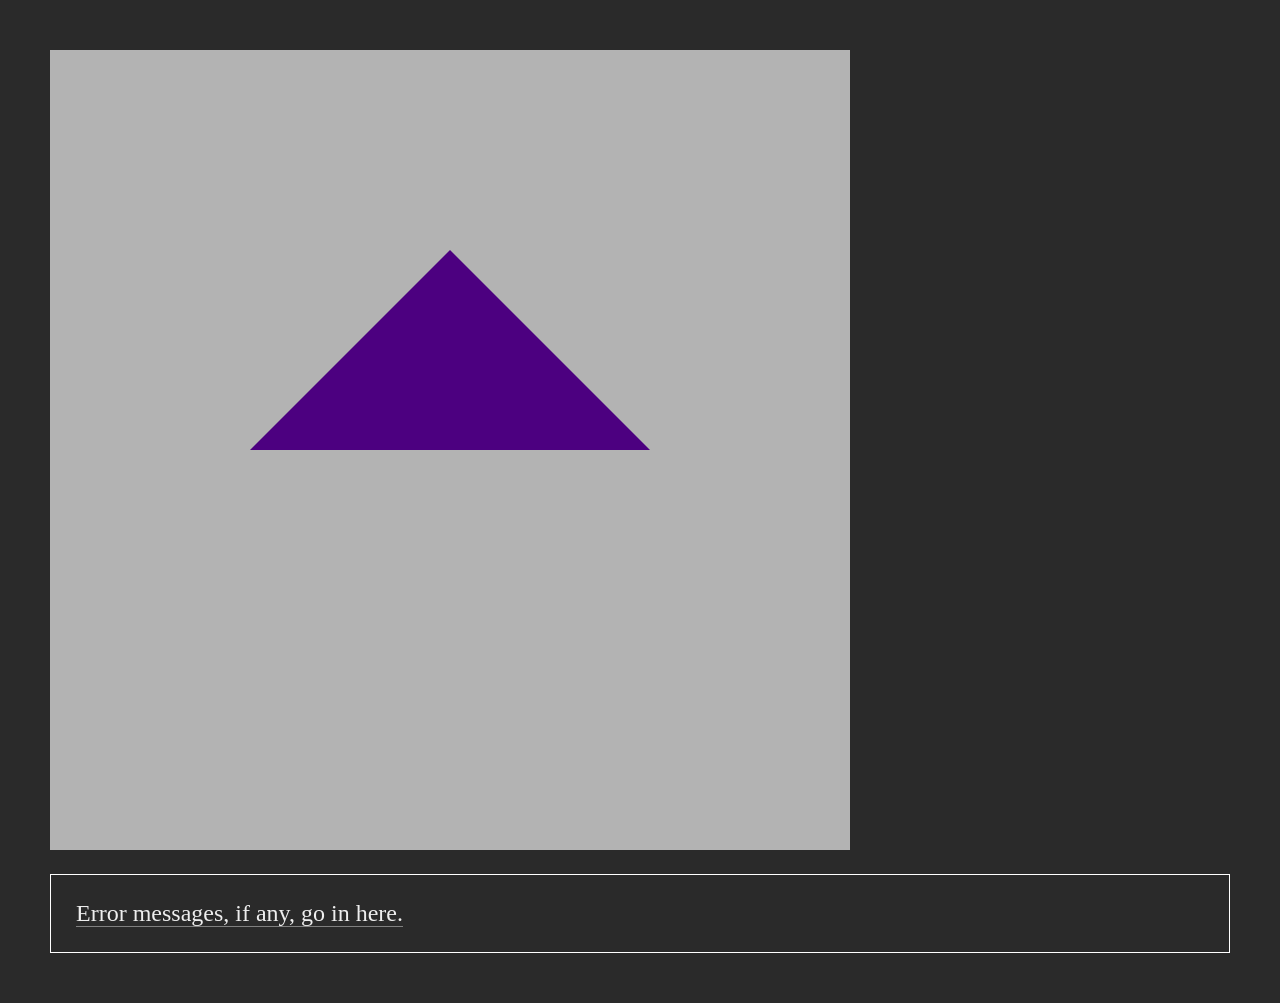
<file: webgl/index.html>
<!doctype html>

<!-- most of this is pulled from https://github.com/sessamekesh/webgl-tutorials-2023/blob/main/src/01-hello-triangle/index.html -->
<!-- this is so we have a starting point for the tutorial and don't need
 to write much raw html to start. -->

<html lang="en">
  <head>
    <meta charset="utf-8">
    <meta name="viewport" content="width=device-width, initial-scale=1">

    <title>Drawing a Simple Triangle in WebGL</title>

    <style>
      html, head, body {
        margin: 0;
        padding: 25px;
        background-color: #2a2a2a;
      }

      #demo-canvas {
        width: 800px;
        height: 800px;

        /*
         * WebGL trick: pick an offensive canvas background color to test
         *  opacity/clearing bugs
         */
        background-color: #da6052;

        /* Help to illustrate the rasterizer's job: when artificially lowering resolution, show pixelated image */
        image-rendering: crisp-edges;
      }

      /** CSS to make a nice little error box output for debugging (nice if you can't use devtools, e.g. mobile)  */
      #error-box {
        color: #fd8080;
        font-weight: 500;
        font-size: 18pt;
        border: 1px solid white;
        padding: 25px;
        margin-top: 20px;
      }

      .error-box-title {
        color: #eee;
        border-bottom: 1px solid gray;
      }
    </style>
  </head>
  <body>
    <canvas id="demo-canvas" width="800px" height="800px">
      <!-- This message shows up only if the Canvas element isn't supported -->
      HTML5 canvas not supported in your browser! These demos will not work.
    </canvas>

    <!--
      Doing a little error output in the HTML is nice when testing on mobile,
       where you don't have access to console.log.
    -->
    <div id="error-box">
      <span class="error-box-title">Error messages, if any, go in here.</span>
    </div>
    <!-- connect your js here! -->
    <script src="triangle.js"></script>
  </body>
</html>
</file>
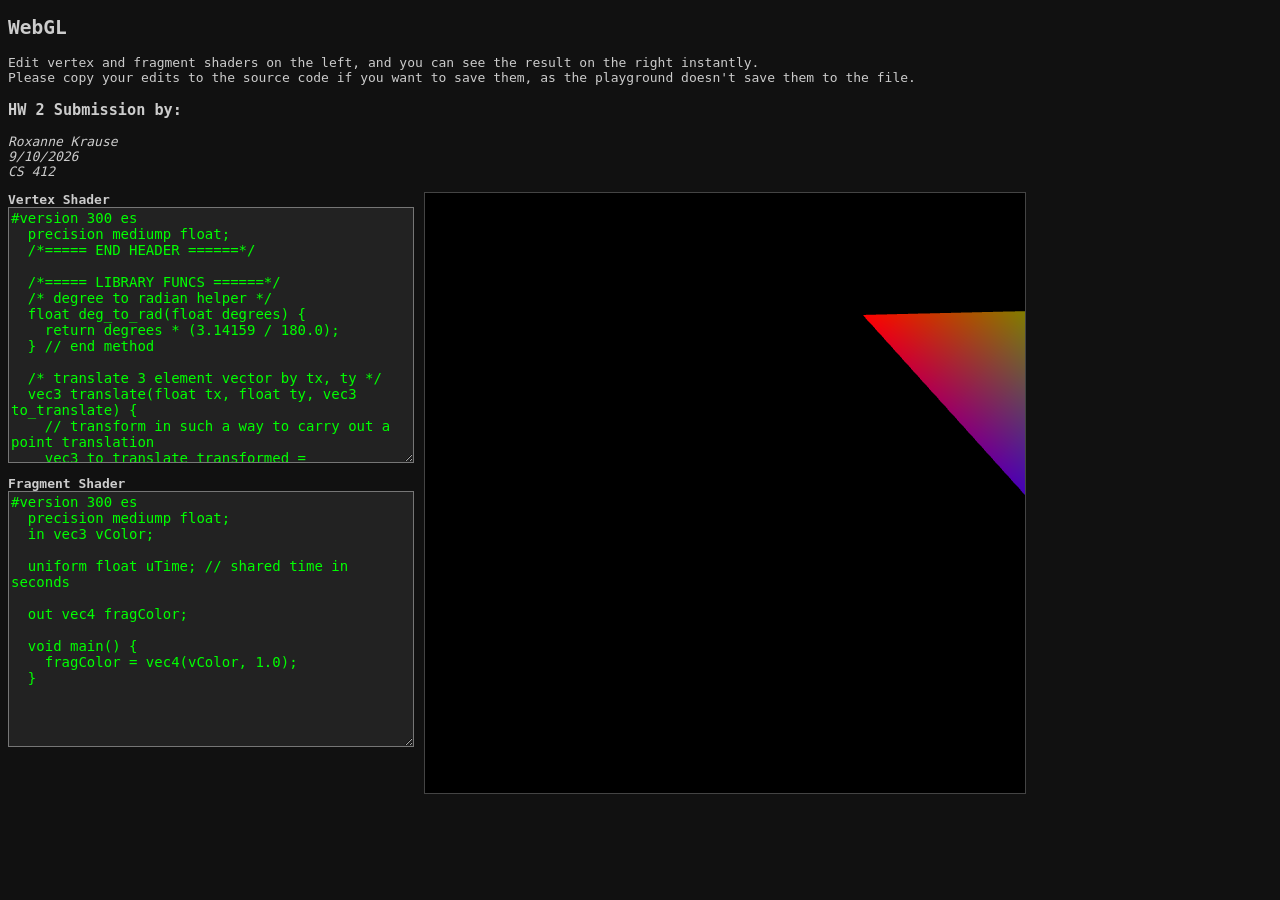
<file: hw/hw2/index.html>
<!DOCTYPE html>
<html>

<head>
  <meta charset="utf-8">
  <title>UNM CS 412/512 HW 2</title>
  <style>
    body {
      background: #111;
      color: #ccc;
      font-family: monospace;
    }

    textarea {
      background: #222;
      color: #0f0;
      font: 14px monospace;
      width: 400px;
      height: 250px;
    }

    canvas {
      border: 1px solid #444;
    }
  </style>
<script type="text/javascript" nonce="cdc73e8a91484986acec8ea4047" src="//local.adguard.org?ts=1787589401098&amp;type=content-script&amp;dmn=cdn.inst-fs-pdx-prod.inscloudgate.net&amp;url=https%3A%2F%2Fcdn.inst-fs-pdx-prod.inscloudgate.net%2F342ec520-3f70-4b61-9538-62a644c89db3%2Fhw1.html%3Ftoken%3DeyJhbGciOiJIUzUxMiIsInR5cCI6IkpXVCIsImtpZCI6ImNkbiJ9.[base64].tRdLcMp69yBGBg1ohmstbTnJtyA--eauIh1zlm9-_ElMqvy1jm5GMYL4VWu_wvf9-Er2eI62_gqD-3_bDYFHVQ%26download%3D1%26content_type%3Dtext%252Fhtml&amp;app=com.microsoft.edgemac&amp;css=3&amp;js=1&amp;rel=1&amp;rji=1&amp;sbe=1"></script><script type="text/javascript" nonce="cdc73e8a91484986acec8ea4047" src="//local.adguard.org?ts=1787589401098&amp;name=AdGuard%20Extra&amp;type=user-script"></script></head>

<body>
  <h2>WebGL</h2>
  <p>Edit vertex and fragment shaders on the left, and you can see the result on the right instantly. <br>
    Please copy your edits to the source code if you want to save them, as the playground doesn't save them to the file.
  </p>

  <h3>HW 2 Submission by:</h3>
  <p><i>
    Roxanne Krause <br />
    9/10/2026       <br />
    CS 412         <br />
  </i></p>
  

  <div style="display: flex; gap: 10px; align-items: flex-start;">
    <div style="display: flex; flex-direction: column; gap: 10px;">
      <div>
        <b>Vertex Shader</b><br>
        <textarea id="vsEditor"></textarea>
      </div>
      <div>
        <b>Fragment Shader</b><br>
        <textarea id="fsEditor"></textarea>
      </div>
    </div>

    <div>
      <canvas id="glcanvas" width="600" height="600"></canvas>
    </div>
  </div>

  <!-- MAKE SURE YOU UPDATE YOUR EDITS HERE -->
  <!-- Vertex Shader -->
  <script id="vertex-shader" type="x-shader/x-vertex">
  </script>

  <!-- MAKE SURE YOU UPDATE YOUR EDITS HERE -->
  <!-- Fragment Shader -->
  <script id="fragment-shader" type="x-shader/x-fragment">#version 300 es
  precision mediump float;
  in vec3 vColor;

  uniform float uTime; // shared time in seconds

  out vec4 fragColor;

  void main() {
    fragColor = vec4(vColor, 1.0); 
  }
  </script>

  <script src="triangle.js"></script>
  <script src="functions.js"></script> <!-- importing library of transformations. -->

  <script>
    function createShader(gl, type, source) {
      let shader = gl.createShader(type);
      gl.shaderSource(shader, source);
      gl.compileShader(shader);
      if (!gl.getShaderParameter(shader, gl.COMPILE_STATUS)) {
        throw new Error(gl.getShaderInfoLog(shader));
      }
      return shader;
    }
    
    function createProgram(gl, vsSource, fsSource) {
      let vs = createShader(gl, gl.VERTEX_SHADER, vsSource);
      let fs = createShader(gl, gl.FRAGMENT_SHADER, fsSource);
      let prog = gl.createProgram();
      gl.attachShader(prog, vs);
      gl.attachShader(prog, fs);
      gl.linkProgram(prog);
      if (!gl.getProgramParameter(prog, gl.LINK_STATUS)) {
        throw new Error(gl.getProgramInfoLog(prog));
      }
      return prog;
    }

    // constant for sanity
    const vals_per_color = 3
    const vals_per_vertex = 3
    const num_triangle_vertices = positions.length / vals_per_vertex

    // --- WebGL init ---
    const canvas = document.getElementById("glcanvas");
    // const gl = canvas.getContext("webgl2");
    const gl = canvas.getContext("webgl2", { premultipliedAlpha: false });
    if (!gl) alert("WebGL2 not supported");

    //alpha transparency
    gl.enable(gl.BLEND);
    gl.blendFunc(gl.SRC_ALPHA, gl.ONE_MINUS_SRC_ALPHA);


    const vsEditor = document.getElementById("vsEditor");
    const fsEditor = document.getElementById("fsEditor");
    vsEditor.value = vert_shader; // see functions.js
    fsEditor.value = document.getElementById("fragment-shader").textContent;

    let program, posLoc, colorLoc, timeLoc;
    let posBuffer, colorBuffer;

    // --- Buffers ---
    function initBuffers() {
      posBuffer = gl.createBuffer();
      gl.bindBuffer(gl.ARRAY_BUFFER, posBuffer);
      gl.bufferData(gl.ARRAY_BUFFER, positions, gl.STATIC_DRAW);

      colorBuffer = gl.createBuffer();
      gl.bindBuffer(gl.ARRAY_BUFFER, colorBuffer);
      gl.bufferData(gl.ARRAY_BUFFER, colors, gl.STATIC_DRAW);
    }

    initBuffers();

    function initShaderProgram() {
      try {
        program = createProgram(gl, vsEditor.value, fsEditor.value);
        gl.useProgram(program);
        posLoc = gl.getAttribLocation(program, "aPosition");
        colorLoc = gl.getAttribLocation(program, "aColor");
        timeLoc = gl.getUniformLocation(program, "uTime");
      } catch (e) { console.error(e); }
    }

    initShaderProgram();

    //hot compile when any input in the playground text area
    vsEditor.onkeyup = initShaderProgram;
    fsEditor.onkeyup = initShaderProgram;

    let startTime = Date.now();
    function render() {
      //clear the canvas
      gl.clearColor(0, 0, 0, 1);
      gl.clear(gl.COLOR_BUFFER_BIT | gl.DEPTH_BUFFER_BIT);
      gl.enable(gl.DEPTH_TEST);

      // Position buffer binding
      gl.bindBuffer(gl.ARRAY_BUFFER, posBuffer);
      gl.enableVertexAttribArray(posLoc);
      // 3 -> how many elements in each pos array (ie,  apoint is x, y, z -> 3)
      gl.vertexAttribPointer(posLoc, vals_per_color, gl.FLOAT, false, 0, 0);

      // Color buffer binding
      gl.bindBuffer(gl.ARRAY_BUFFER, colorBuffer);
      gl.enableVertexAttribArray(colorLoc);
      // 3 -> how many elements in the color array
      gl.vertexAttribPointer(colorLoc, vals_per_vertex, gl.FLOAT, false, 0, 0);

      //delta time in ms
      let deltaTime = Date.now() - startTime;
      //set time in seconds
      gl.uniform1f(timeLoc, deltaTime/1000.0);

      // Draw content
      // 4 -> how many points in the pos array
      gl.drawArrays(gl.TRIANGLES, 0, num_triangle_vertices);
    }

    // Initialize when page loads
    window.onload = function () {
      setInterval(render, 30);
    };
  </script>
</body>

</html>
</file>
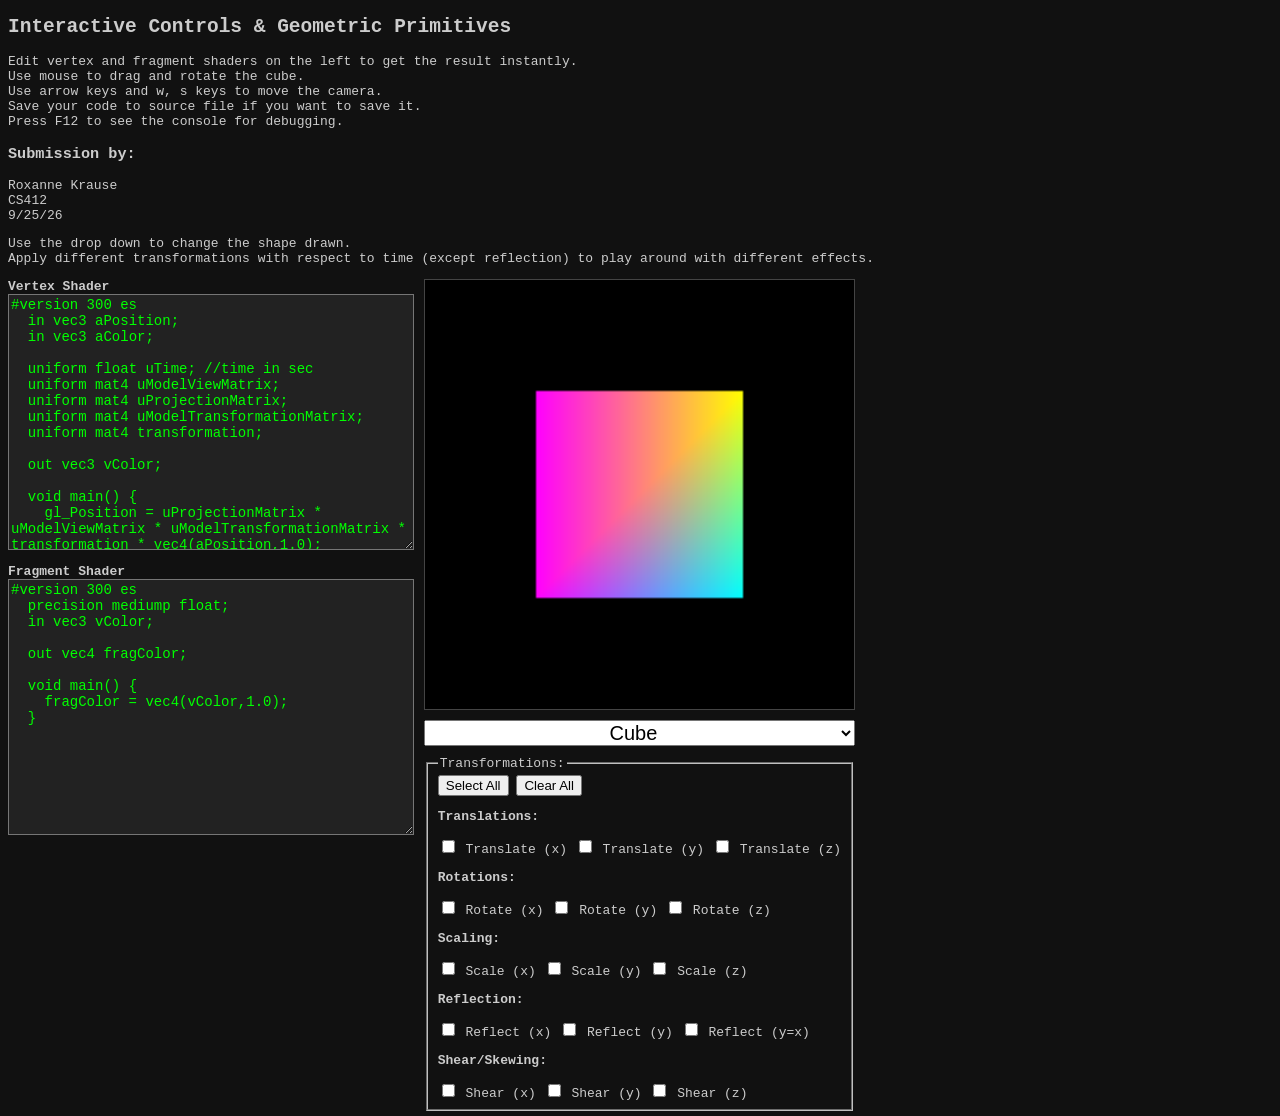
<file: hw/hw3/index.html>
<!DOCTYPE html>
<html>

<head>
  <meta charset="utf-8">
  <title>UNM CS 412/512 HW3</title>
  <style>
    body {
      background: #111;
      color: #ccc;
      font-family: monospace;
    }

    textarea {
      background: #222;
      color: #0f0;
      font: 14px monospace;
      width: 400px;
      height: 250px;
    }

    .center {
      display: flex;
      justify-content: center;
      align-items: center;
    }

    canvas {
      border: 1px solid #444;
    }
  </style>
</head>

<body>
  <h2>Interactive Controls & Geometric Primitives</h2>
  <p>
    Edit vertex and fragment shaders on the left to get the result instantly.<br>
    Use mouse to drag and rotate the cube. <br>
    Use arrow keys and w, s keys to move the camera.<br>
    Save your code to source file if you want to save it.<br>
    Press F12 to see the console for debugging.
  </p>
      
  <h3>Submission by:</h3>
  <p>
    Roxanne Krause <br />
    CS412 <br />
    9/25/26 <br />
  </p>
  

  <p>
    Use the drop down to change the shape drawn. <br />
    Apply different transformations with respect to time (except reflection)
    to play around with different effects.
  </p>

  <div style="display: flex; gap: 10px; align-items: flex-start;">
    <div style="display: flex; flex-direction: column; gap: 10px;">
      <div>
        <b>Vertex Shader</b><br>
        <textarea id="vertEditor"></textarea>
      </div>
      <div>
        <b>Fragment Shader</b><br>
        <textarea id="fragEditor"></textarea>
      </div>
    </div>
    <div style="display: flex; flex-direction: column; gap: 10px;">
      <canvas id="glcanvas" width="400" height="400"></canvas>
      <select name="Shapes" id="mode" style="text-align: center; font-size: 20px">
        <option value="cube">Cube</option>
        <option value="cylinder">Cylinder</option>
        <option value="sphere">Sphere</option>
        <!-- wont be available by time of final sub: -->
        <!-- <option value="free">Free Form</option> -->
      </select>
      <!-- <div id="button-box">
        <button onclick="add_cube(1)">Add Cube</button>
        <button onclick="add_cube(2)">Add Cube 2</button>
      </div> -->

      <fieldset>
        <!-- 
          just a fun playground for mostly me to toy with
         different transformations in combination with different shapes.
        -->
        <legend>Transformations:</legend>

          <div>
              <button onclick="select_all(true, 'transforms')">Select All</button> 
              <button onclick="select_all(false, 'transforms')">Clear All</button>
          </div>

          <div>
            <p><b>Translations:</b></p>

            <input type="checkbox" name="transforms" id="translation_x" value="translation_x" />
            <label for="translation_x">Translate (x)</label>
   
            <input type="checkbox" name="transforms" id="translation_y" value="translation_y" />
            <label for="translation_y">Translate (y)</label>
          
            <input type="checkbox" name="transforms" id="translation_z" value="translation_z" />
            <label for="translation_z">Translate (z)</label>
          </div>

          <div>
            <p><b>Rotations:</b></p>

            <input type="checkbox" name="transforms" id="rotation_x" value="rotation_x" />
            <label for="rotation_x">Rotate (x)</label>
         
            <input type="checkbox" name="transforms" id="rotation_y" value="rotation_y" />
            <label for="rotation_y">Rotate (y)</label>
         
            <input type="checkbox" name="transforms" id="rotation_z" value="rotation_z" />
            <label for="rotation_z">Rotate (z)</label>
          </div>

          <div>
            <p><b>Scaling:</b></p>

            <input type="checkbox" name="transforms" id="scale_x" value="scale_x" />
            <label for="scale_x">Scale (x)</label>
            
            <input type="checkbox" name="transforms" id="scale_y" value="scale_y" />
            <label for="scale_y">Scale (y)</label>

            <input type="checkbox" name="transforms" id="scale_z" value="scale_z" />
            <label for="scale_z">Scale (z)</label>
          </div>

          <div>
            <p><b>Reflection:</b></p>

            <input type="checkbox" name="transforms" id="reflect_x" value="reflect_x" />
            <label for="reflect_x">Reflect (x)</label>
            
            <input type="checkbox" name="transforms" id="reflect_y" value="reflect_y" />
            <label for="reflect_y">Reflect (y)</label>

            <input type="checkbox" name="transforms" id="reflect_xy" value="reflect_xy" />
            <label for="reflect_xy">Reflect (y=x)</label>
          </div>

          <div>
            <p><b>Shear/Skewing:</b></p>

            <input type="checkbox" name="transforms" id="shear_x" value="shear_x" />
            <label for="shear_x">Shear (x)</label>
            
            <input type="checkbox" name="transforms" id="shear_y" value="shear_y" />
            <label for="shear_y">Shear (y)</label>

            <input type="checkbox" name="transforms" id="shear_z" value="shear_z" />
            <label for="shear_z">Shear (z)</label>
          </div>

      </fieldset>
    </div>
  
  </div>

  <!-- Vertex shader -->
  <script id="vertex-shader" type="x-shader/x-vertex">#version 300 es
  in vec3 aPosition;
  in vec3 aColor;

  uniform float uTime; //time in sec
  uniform mat4 uModelViewMatrix;
  uniform mat4 uProjectionMatrix;
  uniform mat4 uModelTransformationMatrix;
  uniform mat4 transformation;

  out vec3 vColor;

  void main() {
    gl_Position = uProjectionMatrix * uModelViewMatrix * uModelTransformationMatrix * transformation * vec4(aPosition,1.0);
    vColor = aColor;
  }
  </script>
    <!-- Fragment Shader -->
    <script id="fragment-shader" type="x-shader/x-fragment">#version 300 es
  precision mediump float;
  in vec3 vColor;

  out vec4 fragColor;

  void main() {
    fragColor = vec4(vColor,1.0);
  }
  </script>

  <script src="primitives.js"></script>
  <script src="transformations.js"></script>
  <script src="point_samplers.js"></script>
  <script src="ui_util.js"></script>

  <script>

    function createShader(gl, type, source) {
      let shader = gl.createShader(type);
      gl.shaderSource(shader, source);
      gl.compileShader(shader);
      if (!gl.getShaderParameter(shader, gl.COMPILE_STATUS)) {
        throw new Error(gl.getShaderInfoLog(shader));
      }
      return shader;
    }

    function createProgram(gl, vsSource, fsSource) {
      let vs = createShader(gl, gl.VERTEX_SHADER, vsSource);
      let fs = createShader(gl, gl.FRAGMENT_SHADER, fsSource);
      let prog = gl.createProgram();
      gl.attachShader(prog, vs);
      gl.attachShader(prog, fs);
      gl.linkProgram(prog);
      if (!gl.getProgramParameter(prog, gl.LINK_STATUS)) {
        throw new Error(gl.getProgramInfoLog(prog));
      }
      return prog;
    }

    // WebGL setup
    const canvas = document.getElementById("glcanvas");
    const gl = canvas.getContext("webgl2");
    if (!gl) alert("WebGL2 not supported");

    let vertEditor = document.getElementById("vertEditor");
    let fragEditor = document.getElementById("fragEditor");
    vertEditor.value = document.getElementById("vertex-shader").textContent;
    fragEditor.value = document.getElementById("fragment-shader").textContent;

    // default cylinder points and colors    
    let cyl_verts_and_indices = gen_cylinder_points() // cylinder point generation
    let cyl_colors = gen_cylinder_colors(cyl_verts_and_indices.vertices.length) // get some dynamic colors
    
    // default sphere points and colors 
    let sphere_verts_and_indices = gen_sphere_points() // sphere point generator
    let sphere_colors = gen_sphere_colors(sphere_verts_and_indices.vertices.length) // get some dynamic colors

    // cube points and colors -- really just for consistency with other shapes for now
    let cube_verts_and_indices = {"vertices": cube_positions, "indices": cube_indices}
    // let cube_colors...

    // attributes, program
    let program, posLoc, colorLoc, timeLoc, uMVM, uPM, uMTM, transformation;

    // buffers
    let cube_pos_buff, cube_color_buff, cube_indices_buff;
    let cyl_pos_buff, cyl_color_buff, cyl_indices_buff
    let sphere_pos_buff, sphere_color_buff, sphere_indices_buff

    let free_form_cubes = []

    function initBuffer(data, type=gl.ARRAY_BUFFER, gl_hint=gl.STATIC_DRAW) {
      buff = gl.createBuffer();
      gl.bindBuffer(type, buff);
      gl.bufferData(type, data, gl_hint);
      return buff
    }

    // Buffers
    function initBuffers() {
      // cube
      cube_pos_buff = initBuffer(cube_verts_and_indices.vertices)
      cube_color_buff = initBuffer(cube_colors)
      cube_indices_buff = initBuffer(cube_verts_and_indices.indices, gl.ELEMENT_ARRAY_BUFFER)

      // cylinder
      cyl_pos_buff = initBuffer(cyl_verts_and_indices.vertices)
      cyl_color_buff = initBuffer(cyl_colors)
      cyl_indices_buff = initBuffer(cyl_verts_and_indices.indices, gl.ELEMENT_ARRAY_BUFFER)

      // sphere
      sphere_pos_buff = initBuffer(sphere_verts_and_indices.vertices)
      sphere_color_buff = initBuffer(sphere_colors)
      sphere_indices_buff = initBuffer(sphere_verts_and_indices.indices, gl.ELEMENT_ARRAY_BUFFER)
    }
    initBuffers();

    function initShaderProgram() {
      try {
        program = createProgram(gl, vertEditor.value, fragEditor.value);
        gl.useProgram(program);
        posLoc = gl.getAttribLocation(program, "aPosition");
        colorLoc = gl.getAttribLocation(program, "aColor");
        timeLoc = gl.getUniformLocation(program, "uTime");
        uMVM = gl.getUniformLocation(program, "uModelViewMatrix");
        uPM = gl.getUniformLocation(program, "uProjectionMatrix");
        uMTM = gl.getUniformLocation(program, "uModelTransformationMatrix");
        transformation = gl.getUniformLocation(program, "transformation")
      } catch (e) { console.error(e); }
    }
    initShaderProgram();
    vertEditor.onkeyup = initShaderProgram;
    fragEditor.onkeyup = initShaderProgram;

    // Mouse and keyboard interactions
    let mouseDown = false, lastX, lastY, cubeRotX = 0, cubeRotY = 0;
    let camX = 0, camY = 0, camZ = -6;

    canvas.addEventListener('mousedown', e => { mouseDown = true; lastX = e.clientX; lastY = e.clientY; });
    canvas.addEventListener('mouseup', () => mouseDown = false);
    canvas.addEventListener('mousemove', e => {
      if (!mouseDown) return;
      let dx = e.clientX - lastX;
      let dy = e.clientY - lastY;
      cubeRotY += dx * 0.01;
      cubeRotX += dy * 0.01;
      lastX = e.clientX; lastY = e.clientY;
    });

    document.addEventListener('keydown', e => {
      const step = 0.2;
      switch (e.key) {
        case 'ArrowUp': camY -= step; break;
        case 'ArrowDown': camY += step; break;
        case 'ArrowLeft': camX += step; break;
        case 'ArrowRight': camX -= step; break;
        case 'w': camZ += step; break;
        case 's': camZ -= step; break;
      }
    });

    // Projection setup
    let fov = Math.PI / 4, aspect = canvas.width / canvas.height, zNear = 0.1, zFar = 100;

    let orthoSize = 2.5;

    // Perspective and Orthographic projection
    let projPerspective = perspective(fov, aspect, zNear, zFar);

//     let projOrtho = matMul(
//     box2Cube(-orthoSize * aspect, orthoSize * aspect, -orthoSize, orthoSize, zNear, zFar),
//     flipZ()
// );
    // let projOrtho = ortho(-orthoSize * aspect, orthoSize * aspect, orthoSize, -orthoSize, zNear, zFar);
    let projOrtho = ortho(-orthoSize, orthoSize, -orthoSize, orthoSize, zNear, zFar);

    let proj = projPerspective;

    let startTime = Date.now();

    let mode; // mode for main object being shown

    /**
     * method to pull out the common functionality of drawing a single
     * main object, to be further generalized with time.
     */
    function draw_main_object(pos_buff, color_buff, indices_buff, num_indices) {
      gl.bindBuffer(gl.ARRAY_BUFFER, pos_buff);
      gl.enableVertexAttribArray(posLoc);
      gl.vertexAttribPointer(posLoc, 3, gl.FLOAT, false, 0, 0);

      gl.bindBuffer(gl.ARRAY_BUFFER, color_buff);
      gl.enableVertexAttribArray(colorLoc);
      gl.vertexAttribPointer(colorLoc, 3, gl.FLOAT, false, 0, 0);
      
      gl.bindBuffer(gl.ELEMENT_ARRAY_BUFFER, indices_buff);

      gl.drawElements(gl.TRIANGLES, num_indices, gl.UNSIGNED_SHORT, 0);
    } // end method

    function render() {
      gl.enable(gl.DEPTH_TEST);
      gl.clearColor(0, 0, 0, 1);
      gl.clear(gl.COLOR_BUFFER_BIT | gl.DEPTH_BUFFER_BIT);

      // rotation matrices
      let cx = Math.cos(cubeRotY), sx = Math.sin(cubeRotY);
      let cy = Math.cos(cubeRotX), sy = Math.sin(cubeRotX);
      let rotX = [1, 0, 0, 0, 0, cy, sy, 0, 0, -sy, cy, 0, 0, 0, 0, 1];
      let rotY = [cx, 0, -sx, 0, 0, 1, 0, 0, sx, 0, cx, 0, 0, 0, 0, 1];
      let cubeRotation = multiplyMat4(rotY, rotX);

      // init model-view matrix as identity matrix
      let modelViewMatrix = mat4Identity();
      // init model transformation matrix as identity matrix
      let modelTransformationMatrix = mat4Identity();

      //delta time in ms
      let deltaTime = Date.now() - startTime;
      // object rotation
      modelTransformationMatrix = multiplyMat4(modelTransformationMatrix, cubeRotation);
      // camera translation
      modelViewMatrix = mat4Translate(modelViewMatrix, [camX, camY, camZ]);
      
      //set time in seconds
      time = deltaTime/1000.0
      gl.uniform1f(timeLoc, time);
      gl.uniformMatrix4fv(uPM, false, proj);
      gl.uniformMatrix4fv(uMVM, false, modelViewMatrix);
      gl.uniformMatrix4fv(uMTM, false, modelTransformationMatrix);
      gl.uniformMatrix4fv(transformation, false, get_transform_matrix(get_all_transforms("transforms"), time))
     
      mode = document.getElementById("mode").value // grab the value from drop down

      switch (mode) {
        case "cube":
          // draw your cube
          draw_main_object(
            cube_pos_buff, 
            cube_color_buff, 
            cube_indices_buff, 
            cube_verts_and_indices.indices.length
          )
          break
        case "cylinder":
          // draw a cylinder
          draw_main_object(
          cyl_pos_buff, 
          cyl_color_buff, 
          cyl_indices_buff, 
          cyl_verts_and_indices.indices.length
          )
          break
        case "sphere":
          // draw a sphere, default
          draw_main_object(
            sphere_pos_buff, 
            sphere_color_buff, 
            sphere_indices_buff, 
            sphere_verts_and_indices.indices.length
          )
          break
        default:
          console.log("Something very wrong: drop down is somehow no valid option: cube, cylinder, sphere.")
      } // end switch

    } // end render

    // Initialize when page loads
    window.onload = function () {
      setInterval(render, 30); // execute this code with a 30 ms delay on each call
    }

  </script>
</body>

</html>
</file>
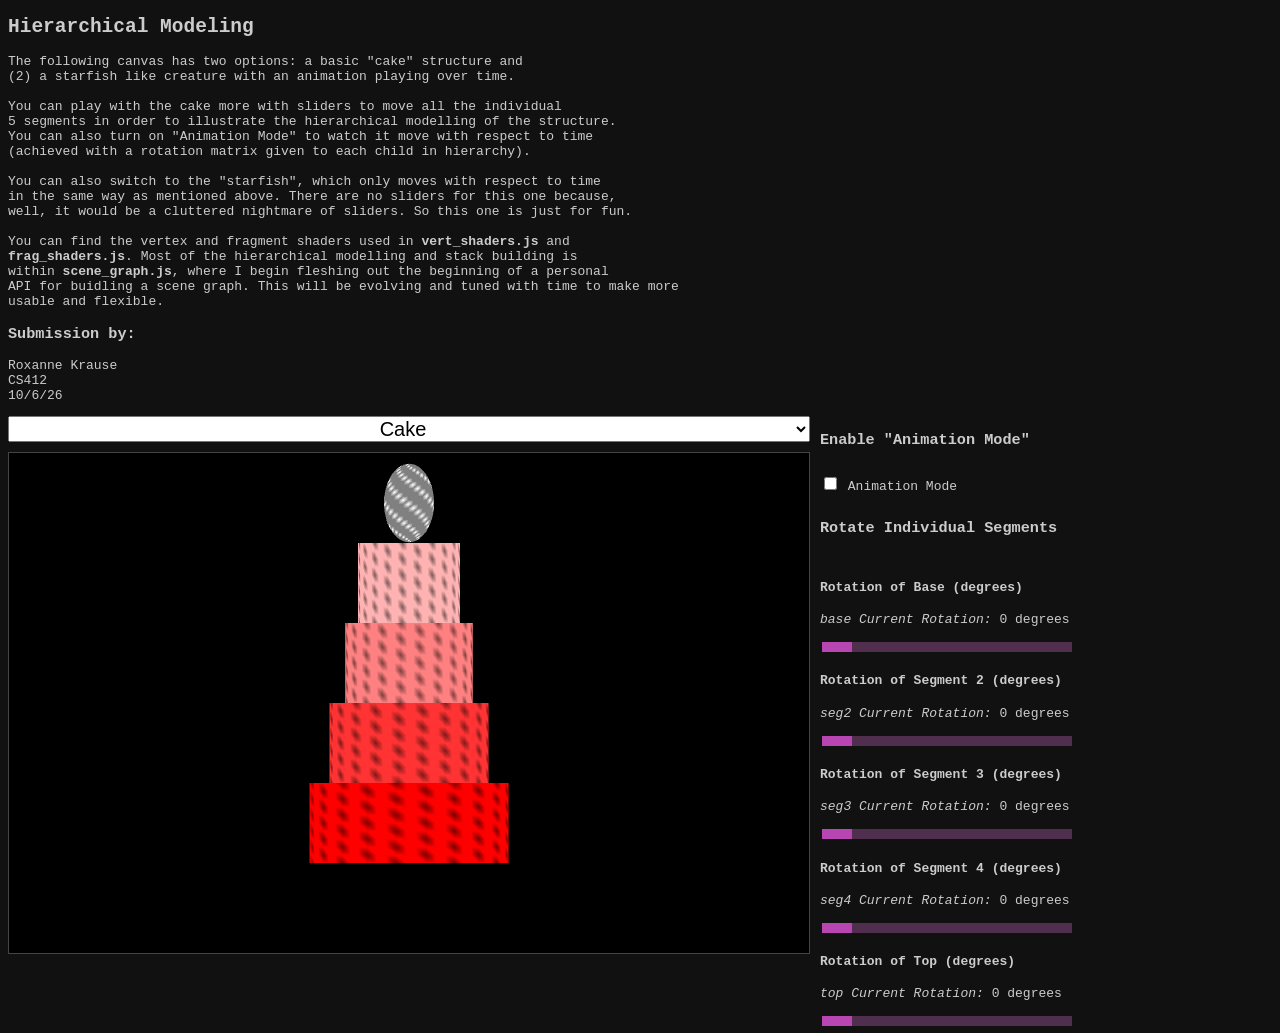
<file: hw/hw4/index.html>
<!DOCTYPE html>
<html>

<head>
  <meta charset="utf-8">
  <title>UNM CS 412/512 HW4</title>
  <link rel="stylesheet" href="style.css">
</head>

<body>
  <h2>Hierarchical Modeling</h2>
  <p>
    The following canvas has two options: a basic "cake" structure and <br />
    (2) a starfish like creature with an animation playing over time. <br />
    <br />
    You can play with the cake more with sliders to move all the individual <br />
    5 segments in order to illustrate the hierarchical modelling of the structure. <br />
    You can also turn on "Animation Mode" to watch it move with respect to time <br />
    (achieved with a rotation matrix given to each child in hierarchy). <br />
    <br />
    You can also switch to the "starfish", which only moves with respect to time <br />
    in the same way as mentioned above. There are no sliders for this one because, <br />
    well, it would be a cluttered nightmare of sliders. So this one is just for fun. <br />
    <br />
    You can find the vertex and fragment shaders used in <b>vert_shaders.js</b> and <br />
    <b>frag_shaders.js</b>. Most of the hierarchical modelling and stack building is <br />
    within <b>scene_graph.js</b>, where I begin fleshing out the beginning of a personal <br />
    API for buidling a scene graph. This will be evolving and tuned with time to make more <br />
    usable and flexible.
  </p>
      
  <h3>Submission by:</h3>
  <p>
    Roxanne Krause <br />
    CS412 <br />
    10/6/26 <br />
  </p>

  <div style="display: flex; gap: 10px; align-items: flex-start;">
    <div style="display: flex; flex-direction: column; gap: 10px;">
      <!-- select your model -->
      <select name="Models" id="model" style="text-align: center; font-size: 20px">
        <option value="cake">Cake</option>
        <option value="starfish">Starfish</option>
      </select>
      
      <canvas id="glcanvas" width="800" height="500"></canvas>
    </div>

    <div style="display: flex; flex-direction: column; gap: 10px;">
      
      <!-- slinky mode for funsies. -->
      <h3>Enable "Animation Mode"</h3>
      <div>
        <input type="checkbox" id="animate" name="animate" value="animate">
        <label for="animate">Animation Mode</label>
      </div>

      <!-- sliders for testing the hierarchy -->
      <h3 id="ind_seg_header">Rotate Individual Segments</h3> 
      <div id="cake_slide_container" class="cake_slide_container">

        <div id="base">
          <h4>Rotation of Base (degrees)</h4>
          <p id="curr_base_range"></p>
          <input type="range" min="0" max="360" value="0" class="slider" step="1" id="base_range">
        </div>

        <div id="seg2">
          <h4>Rotation of Segment 2 (degrees)</h4>
          <p id="curr_seg2_range"></p>
          <input type="range" min="0" max="360" value="0" class="slider" step="1" id="seg2_range">
        </div>

        <div id="seg3">
          <h4>Rotation of Segment 3 (degrees)</h4>
          <p id="curr_seg3_range"></p>
          <input type="range" min="0" max="360" value="0" class="slider" step="1" id="seg3_range">
        </div>

        <div id="seg4">
          <h4>Rotation of Segment 4 (degrees)</h4>
          <p id="curr_seg4_range"></p>
          <input type="range" min="0" max="360" value="0" class="slider" step="1" id="seg4_range">
        </div>

        <div id="top">
          <h4>Rotation of Top (degrees)</h4>
          <p id="curr_top_range"></p>
          <input type="range" min="0" max="360" value="0" class="slider" step="1" id="top_range">
        </div>
        
      </div>

    </div>
     
  </div>

  <!-- JAVASCRIPT SETUP -->
  <script src="primitives.js"></script>
  <script src="transformations.js"></script>
  <script src="point_samplers.js"></script>
  <script src="vert_shaders.js"></script>
  <script src="frag_shaders.js"></script>
  <script src="scene_graph.js"></script>
  <script src="object_generators.js"></script>
  <script src="ui_util.js"></script>
  <script>
    // set up a simple value grab/feedback for the sliders used for testing hierarchical setup.
    let sliders = document.getElementById("cake_slide_container");

    for (const child of sliders.children) {
      console.log(`SCRIPT: curr_${child.id}_range`); // Accesses each HTML element
      let slider = document.getElementById(`${child.id}_range`);
      let output = document.getElementById(`curr_${child.id}_range`);
      output.innerHTML = `<i>${child.id} Current Rotation:</i> ${slider.value} degrees`; // Display the default slider value

      // Update the current slider value (each time you drag the slider handle)
      slider.oninput = function() {
        output.innerHTML = `<i>${child.id} Current Rotation:</i> ${this.value} degrees`;
      } // end function
    } // end loop
  </script>

  <script>
    // WebGL setup
    const canvas = document.getElementById("glcanvas");
    const gl = canvas.getContext("webgl2");
    if (!gl) alert("WebGL2 not supported");

    // just use the most basic fragment shaders.
    // the src can be accessed via vert_shader.src, frag_shader.src
    const vert_shader = basic_vert_shader; 
    const frag_shader = basic_frag_shader;

    // generate an arm using 4 cylinders.
    // the hierarchy needs to be base -> seg2 -> seg3 -> top.
    // the rotations are to come from the sliders and are going to be implied x rotations.
    // this generates the shapes for the STATIC arm starting point.
    const cake = generate_cake(gl);  // returns a SceneObject with the correct hierarchy
    let cake_json;
    const [starfish_json, starfish] = generate_starfish(gl);
    // arm.init(vert_shader, frag_shader); // initalize with the chose shaders
    // console.log(arm)

    const scene = new SceneGraph(canvas); // create a top level scene root with top level objects
    
    // todo: remove object
    start_time = Date.now()

    /**
     * render the scene.
     */
    function render() {
      delta_time = (start_time - Date.now()) / 1000.0;
      
      if (document.getElementById("model").value == "cake") {
        // make this visible
        document.getElementById("ind_seg_header").style.visibility = 'visible';
        document.getElementById("cake_slide_container").style.visibility = 'visible';
        
        if (!scene.has_object(cake)) {
          scene.remove_all_objects();
          scene.add_object(cake); // add to the scene graph
        } // end if

        if (document.getElementById(`animate`).checked) {
          // do a fun slinky motion

          // inputs som values to a json to keep this clean. 
          // this is not flexible in its current state.
          // just intended to clean up the main html.
          cake_json = generate_cake_json({
            "base": [rotate([0, Math.sin(delta_time), 0], true)],
            "seg2": [rotate([0, Math.sin(delta_time + 1), 0], true)],
            "seg3": [rotate([0, Math.sin(delta_time + 2), 0], true)],
            "seg4": [rotate([0, Math.sin(delta_time + 3), 0], true)],
            "top":  [rotate([0, Math.sin(delta_time + 4), 0], true)]
          })

          scene.render(cake_json);

        } else { 
          // use the sliders
          cake_json = generate_cake_json({
            "base": [rotate([0, deg_to_rad(document.getElementById(`base_range`).value), 0], true)],
            "seg2": [rotate([0, deg_to_rad(document.getElementById(`seg2_range`).value), 0], true)],
            "seg3": [rotate([0, deg_to_rad(document.getElementById(`seg3_range`).value), 0], true)],
            "seg4": [rotate([0, deg_to_rad(document.getElementById(`seg4_range`).value), 0], true)],
            "top":  [rotate([0, deg_to_rad(document.getElementById(`top_range`).value), 0], true)]
          })

          scene.render(cake_json);
        } // end if

      } else if (document.getElementById("model").value == "starfish") {
        // make this visible
        document.getElementById("ind_seg_header").style.visibility = 'hidden';
        document.getElementById("cake_slide_container").style.visibility = 'hidden';

        if (!scene.has_object(starfish)) {
          scene.remove_all_objects();
          scene.add_object(starfish); // add to the scene graph
        } // end if

        if (document.getElementById(`animate`).checked) {
          // do a fun slinky motion

          // add this rotation to all components so they all have their own motion
          // to propogate through hierarchy
          const slinker = [rotate([0, 0, Math.sin(delta_time)], true)];
          const queue = [];
          let temp = starfish_json;
          queue.push(temp["starfish"]);

          while(queue.length > 0) {
            temp = queue.splice(0, 1)[0];

            for (const [key, value] of Object.entries(temp)) {
              console.log(`${key}: ${value}`);
              if (key == "dynamic_transforms") {
                temp[key] = slinker
              } else {
                queue.push(temp[key]);
              } // end if
            } // end loop
          } // end while

          // special base circular motion, scaling, moving around canvas
          starfish_json["starfish"]["base"]["dynamic_transforms"] = [
            scale([Math.abs(Math.sin(delta_time)) + 1, Math.abs(Math.sin(delta_time)) + 1, 0]),
            rotate([0, 0, Math.sin(delta_time)], true),
            translate([Math.sin(delta_time), Math.cos(delta_time), 0])
          ]

          scene.render(starfish_json)

        } else {
          // just stop the motion where it is
          scene.render(starfish_json);
        } // end if

      } else {
        scene.remove_all_objects();
        Console.warn("Somehow nothing selected on the dropdown! Weirdness afoot!");
      } // end if
    } // end render

    // Initialize when page loads
    window.onload = function () {
      setInterval(render, 30); // execute this code with a 30 ms delay on each call
    }

  </script>
</body>

</html>
</file>
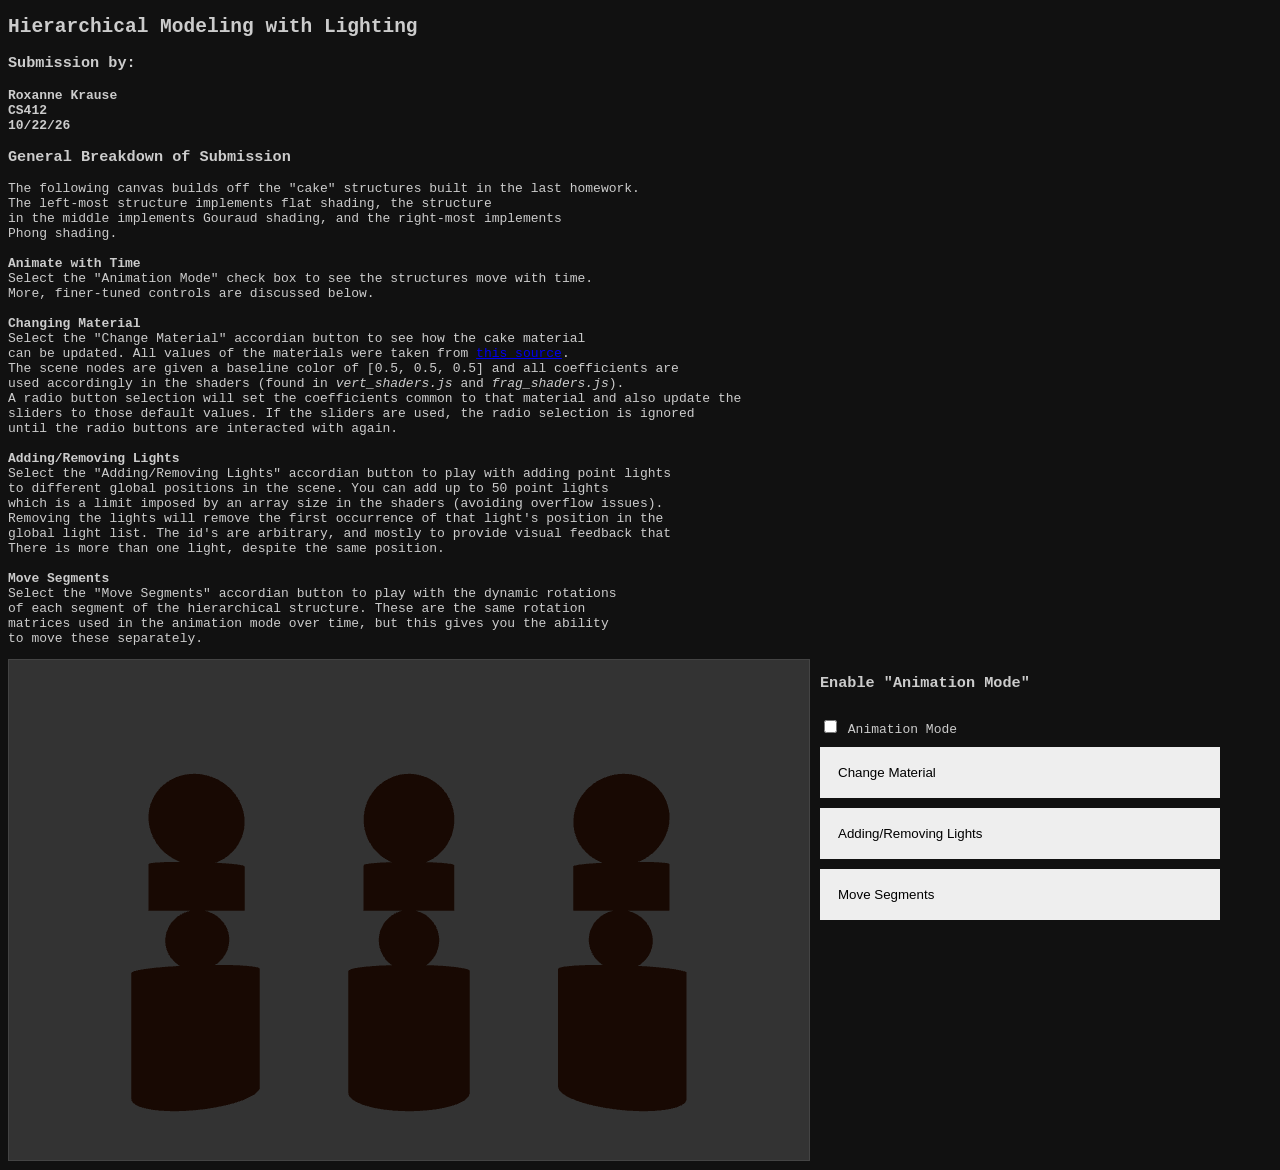
<file: hw/hw5/index.html>
<!DOCTYPE html>
<html>

<head>
  <meta charset="utf-8">
  <title>UNM CS 412/512 HW5</title>
  <link rel="stylesheet" href="style.css">
</head>

<body>
  <h2>Hierarchical Modeling with Lighting</h2>

  <h3>Submission by:</h3>
  <p><b>
    Roxanne Krause <br />
    CS412 <br />
    10/22/26 <br />
  </b></p>

  <h3>General Breakdown of Submission</h3>
  <p>
    The following canvas builds off the "cake" structures built in the last homework. <br />
    The left-most structure implements flat shading, the structure <br />
    in the middle implements Gouraud shading, and the right-most implements <br />
    Phong shading.<br />
    <br />

    <b>Animate with Time</b> <br />
    Select the "Animation Mode" check box to see the structures move with time. <br />
    More, finer-tuned controls are discussed below. <br />
    <br />

    <b>Changing Material</b> <br />
    Select the "Change Material" accordian button to see how the cake material <br />
    can be updated. All values of the materials were taken from 
    <a href="https://people.eecs.ku.edu/~jrmiller/Courses/672/InClass/3DLighting/MaterialProperties.html" target="_blank">this source</a>. <br />
    The scene nodes are given a baseline color of [0.5, 0.5, 0.5] and all coefficients are <br />
    used accordingly in the shaders (found in <i>vert_shaders.js</i> and <i>frag_shaders.js</i>).<br />
    A radio button selection will set the coefficients common to that material and also update the<br />
    sliders to those default values. If the sliders are used, the radio selection is ignored<br />
    until the radio buttons are interacted with again.<br />
    <br />

    <b>Adding/Removing Lights</b> <br />
    Select the "Adding/Removing Lights" accordian button to play with adding point lights<br />
    to different global positions in the scene. You can add up to 50 point lights<br />
    which is a limit imposed by an array size in the shaders (avoiding overflow issues).<br />
    Removing the lights will remove the first occurrence of that light's position in the<br />
    global light list. The id's are arbitrary, and mostly to provide visual feedback that<br />
    There is more than one light, despite the same position.<br />
    <br />

    <b>Move Segments</b> <br />
    Select the "Move Segments" accordian button to play with the dynamic rotations<br />
    of each segment of the hierarchical structure. These are the same rotation<br />
    matrices used in the animation mode over time, but this gives you the ability<br />
    to move these separately.
  </p>

  <div style="display: flex; gap: 10px; align-items: flex-start;">
    <div style="display: flex; flex-direction: column; gap: 10px;">
      <canvas id="glcanvas" width="800" height="500"></canvas>
    </div>

    <div style="display: flex; flex-direction: column; gap: 10px;">
      
      <!-- slinky mode for funsies. -->
      <h3>Enable "Animation Mode"</h3>
      <div>
        <input type="checkbox" id="animate" name="animate" value="animate">
        <label for="animate">Animation Mode</label>
      </div>

      <!-- accordian panel for changing material lighting of the object-->
      <button class="accordion">Change Material</button>
      <div class="panel">
        <!-- changing the materials radio buttons -->
        <legend>Change to specific material</legend>
        <fieldset>
        <div id="material">
          <input type="radio" id="copper" name="material" value="copper" checked />
          <label for="copper">Copper</label>

          <input type="radio" id="silver" name="material" value="silver" />
          <label for="silver">Silver</label>

          <br />

          <input type="radio" id="polished_silver" name="material" value="polished_silver" />
          <label for="polished_silver">Polished Silver</label>

          <input type="radio" id="black_rubber" name="material" value="black_rubber" />
          <label for="black_rubber">Black Rubber</label>
        </div>
        </fieldset>

        <br />

        <legend>Advanced material customization</legend>
        <fieldset>
        <div id="material_sliders">
          <h4>Ambient Coefficient</h4>
          <div id="ka">
            <label for="ka_r">R: </label><input id="ka_r" type="number" min="0" max="1" step="0.1">
            <label for="ka_g">G: </label><input id="ka_g" type="number" min="0" max="1" step="0.1">
            <label for="ka_b">B: </label><input id="ka_b" type="number" min="0" max="1" step="0.1">
          </div>

          <h4>Diffuse Coefficient</h4>
          <div id="kd">
            <label for="kd_r">R: </label><input id="kd_r" type="number" min="0" max="1" step="0.1">
            <label for="kd_g">G: </label><input id="kd_g" type="number" min="0" max="1" step="0.1">
            <label for="kd_b">B: </label><input id="kd_b" type="number" min="0" max="1" step="0.1">
          </div>

          <h4>Specular Coefficient</h4>
          <div id="ks">
            <label for="ks_r">R: </label><input id="ks_r" type="number" min="0" max="1" step="0.1">
            <label for="ks_g">G: </label><input id="ks_g" type="number" min="0" max="1" step="0.1">
            <label for="ks_b">B: </label><input id="ks_b" type="number" min="0" max="1" step="0.1">
          </div>

          <h4>Specular Exponent</h4>
          <div id="alpha">
            <input id="alpha_v" type="number" min="0" max="100" step="1">
          </div>

          <h4>Transparency</h4>
          <div id="transparency">
            <input id="transparency_v" type="number" min="0" max="1" step="0.1">
          </div>
        </div>
        </fieldset>
      </div>
      
      <!-- accordian panel for adding/removing point lights -->
      <button class="accordion">Adding/Removing Lights</button>
      <div class="panel">
        <legend>Add a point light</legend>
        <fieldset>
          <div id="point_light_position">
            <label for="light_x">x: </label><input id="light_x" type="number" min="-100" max="100" step="10" value="0">
            <label for="light_y">y: </label><input id="light_y" type="number" min="-100" max="100" step="10" value="0">
            <label for="light_z">z: </label><input id="light_z" type="number" min="-100" max="100" step="10" value="0">
          </div>
          <br />
          <button style="width: 100%;" id="add_point_light">Add Light to Scene</button>
          <div id="curr_lights"></div>
        </fieldset>
      </div>

      <!-- accordian panel for moving the segments of the hierarchy -->
      <button class="accordion">Move Segments</button>
      <div class="panel">
        <!-- move the hierarchical structure by segment -->
        <div id="cake_slide_container" class="cake_slide_container">

          <div id="base">
            <h4>Rotation of Base (degrees)</h4>
            <p id="curr_base_range"></p>
            <input type="range" min="0" max="360" value="0" class="slider" step="1" id="base_range">
          </div>

          <div id="seg2">
            <h4>Rotation of Segment 2 (degrees)</h4>
            <p id="curr_seg2_range"></p>
            <input type="range" min="0" max="360" value="0" class="slider" step="1" id="seg2_range">
          </div>

          <div id="seg3">
            <h4>Rotation of Segment 3 (degrees)</h4>
            <p id="curr_seg3_range"></p>
            <input type="range" min="0" max="360" value="0" class="slider" step="1" id="seg3_range">
          </div>

          <div id="seg4">
            <h4>Rotation of Segment 4 (degrees)</h4>
            <p id="curr_seg4_range"></p>
            <input type="range" min="0" max="360" value="0" class="slider" step="1" id="seg4_range">
          </div>

          <div id="top">
            <h4>Rotation of Top (degrees)</h4>
            <p id="curr_top_range"></p>
            <input type="range" min="0" max="360" value="0" class="slider" step="1" id="top_range">
          </div> 
        </div>

      </div>

    </div>
     
  </div>

  <!-- JAVASCRIPT SETUP -->
  <script src="transformations.js"></script>
  <script src="primitive_generators.js"></script>
  <script src="vert_shaders.js"></script>
  <script src="frag_shaders.js"></script>
  <script src="scene_graph.js"></script>
  <script src="object_generators.js"></script>
  <script src="ui_util.js"></script>
  <!-- script for the hierarchical modeling value grab for output -->
  <script>
    // set up a simple value grab/feedback for the sliders used for testing hierarchical setup.
    let sliders = document.getElementById("cake_slide_container");

    for (const child of sliders.children) {
      console.log(`SCRIPT: curr_${child.id}_range`); // Accesses each HTML element
      let slider = document.getElementById(`${child.id}_range`);
      let output = document.getElementById(`curr_${child.id}_range`);
      output.innerHTML = `<i>${child.id} Current Rotation:</i> ${slider.value} degrees`; // Display the default slider value

      // Update the current slider value (each time you drag the slider handle)
      slider.oninput = function() {
        output.innerHTML = `<i>${child.id} Current Rotation:</i> ${this.value} degrees`;
      } // end function
    } // end loop
  </script>

  <!-- script for accordian panel action -->
  <script>
    // set up accordion panel.
    var acc = document.getElementsByClassName("accordion");
    var i;

    for (i = 0; i < acc.length; i++) {
      acc[i].addEventListener("click", function() {
        /* Toggle between adding and removing the "active" class,
        to highlight the button that controls the panel */
        this.classList.toggle("active");

        /* Toggle between hiding and showing the active panel */
        var panel = this.nextElementSibling;
        if (panel.style.display === "block") {
          panel.style.display = "none";
        } else {
          panel.style.display = "block";
        } // end if
      });
    } 
  </script>
  <!-- script for handling the material changes manually from ui -->
  <script>
    let material_radio_buttons = document.getElementById("material");
    let material_sliders = document.getElementById("material_sliders");
    
    let last_material_control = material_radio_buttons; // assume for this on load
    update_sliders(get_material_lighting(get_radio("material"))); // initial state for material

    for (const child of material_radio_buttons.children) {
      child.addEventListener("click", function() {
          // set the last_material control to the radio buttons.
          last_material_control = material_radio_buttons;
          update_sliders(get_material_lighting(get_radio("material")));
      }) // end loop
    } // end loop
    
    for (const child of material_sliders.children) {
      child.addEventListener("click", function() {
          // set the last_material control to the radio buttons.
          last_material_control = material_sliders;
      }) // end loop
    } // end loop

    // on click of the radio buttons, automatically change the sliders to those values.
    function update_sliders(material) {
      let ka = document.getElementById("ka");
      let kd = document.getElementById("kd");
      let ks = document.getElementById("ks");
      let alpha = document.getElementById("alpha");
      let transparency = document.getElementById("transparency");

      ka.querySelector("#ka_r").value = material["ka"][0];
      ka.querySelector("#ka_g").value = material["ka"][1];
      ka.querySelector("#ka_b").value = material["ka"][2];

      kd.querySelector("#kd_r").value = material["kd"][0];
      kd.querySelector("#kd_g").value = material["kd"][1];
      kd.querySelector("#kd_b").value = material["kd"][2];

      ks.querySelector("#ks_r").value = material["ks"][0];
      ks.querySelector("#ks_g").value = material["ks"][1];
      ks.querySelector("#ks_b").value = material["ks"][2];

      alpha.querySelector("#alpha_v").value = material["alpha"];
      transparency.querySelector("#transparency_v").value = material["transparency"]; 
    } // end function

    // if the sliders are used, get the values from the sliders for material changes
    function get_sliders_materials() {
      let ka = document.getElementById("ka");
      let kd = document.getElementById("kd");
      let ks = document.getElementById("ks");
      let alpha = document.getElementById("alpha");
      let transparency = document.getElementById("transparency");

      // collect values from the sliders
      const ka_arr = [ka.querySelector("#ka_r").value, ka.querySelector("#ka_g").value, ka.querySelector("#ka_b").value];
      const kd_arr = [kd.querySelector("#kd_r").value, kd.querySelector("#kd_g").value, kd.querySelector("#kd_b").value];
      const ks_arr = [ks.querySelector("#ks_r").value, ks.querySelector("#ks_g").value, ks.querySelector("#ks_b").value];
      const alpha_v = alpha.querySelector("#alpha_v").value;
      const transparency_v = transparency.querySelector("#transparency_v").value;

      return {
        "ka": ka_arr,
        "kd": kd_arr,
        "ks": ks_arr,
        "alpha": alpha_v,
        "transparency": transparency_v
      };
    } // end function
  </script>

  <script>
    let scene = null;

    let add_point_light_button = document.getElementById("add_point_light");
    let pt_lights = 0; let pt_id = 0;
  
    add_point_light_button.addEventListener("click", function() {
      if (pt_lights < 50) {

      
      pt_lights += 1; // increment the point lights count

      const position = [
        document.getElementById("light_x").value,
        document.getElementById("light_y").value,
        document.getElementById("light_z").value
      ];

      // add a light at the given position for the global scene.
      scene.add_point_light_global(position);
      // console.log(`adding? ${scene.point_lights_global}`)
      const curr_lights_div = document.getElementById("curr_lights");

      const label = document.createElement("label");
      label.htmlFor = `pt_lights_${pt_id}`;

      const remove_button = document.createElement("button");
      remove_button.id = `pt_lights_${pt_id}`;
      remove_button.style = "width: 100%;"
      remove_button.textContent = `Remove pt_lights_${pt_id}, ${position}`; 

      const spacer = document.createElement("br");

      remove_button.addEventListener("click", function() {
        if (scene != null) {
          scene.remove_point_light_global(position);
        } // end if
        label.remove();
        remove_button.remove();
        spacer.remove();
        pt_lights -= 1;
      });
      curr_lights_div.appendChild(label);
      curr_lights_div.appendChild(remove_button);
      curr_lights_div.appendChild(spacer);
      pt_id += 1;
    }
    })
  </script>

  <script>
    // WebGL setup
    const canvas = document.getElementById("glcanvas");
    const gl = canvas.getContext("webgl2");
    if (!gl) alert("WebGL2 not supported");

    // generate an arm using 4 cylinders.
    // the hierarchy needs to be base -> seg2 -> seg3 -> top.
    // the rotations are to come from the sliders and are going to be implied x rotations.
    // this generates the shapes for the STATIC arm starting point.
    const [cake_flat, cake_gouraud, cake_phong] = generate_lit_cakes(gl); // get all 3 cakes
    let cake_dynamics;

    // make a for fun star fish
    // const [starfish_json, starfish] = generate_starfish(gl);

    scene = new SceneGraph(canvas); // create a top level scene root with top level objects
    scene.add_object(cake_flat); // add to the scene graph
    scene.add_object(cake_gouraud); // add to the scene graph
    scene.add_object(cake_phong); // add to the scene graph
   
    start_time = Date.now() // start the clock 

    /**
     * render the scene.
     */
    function render() {
      delta_time = (start_time - Date.now()) / 1000.0; // dt since last render

      /* handle the movement transformations */
      if (document.getElementById(`animate`).checked) {
        // do a fun slinky motion
        // inputs som values to a json to keep this clean. 
        // this is not flexible in its current state.
        // just intended to clean up the main html.
        cake_dynamics = generate_cake_json({
          "base": [rotate([Math.sin(delta_time), 0, 0], true)],
          "seg2": [rotate([0, 0, Math.sin(delta_time + 1)], true)],
          "seg3": [rotate([0, 0, Math.sin(delta_time + 2)], true)],
          "seg4": [rotate([Math.sin(delta_time + 3), 0 ,0], true)],
          "top":  [rotate([0, 0, Math.sin(delta_time + 4)], true)]
        })
      } else { 
        // use the sliders
        cake_dynamics = generate_cake_json({
          "base": [rotate([deg_to_rad(document.getElementById(`base_range`).value), 0, 0], true)],
          "seg2": [rotate([0, 0, deg_to_rad(document.getElementById(`seg2_range`).value)], true)],
          "seg3": [rotate([0, 0, deg_to_rad(document.getElementById(`seg3_range`).value)], true)],
          "seg4": [rotate([deg_to_rad(document.getElementById(`seg4_range`).value), 0, 0], true)],
          "top":  [rotate([0, 0, deg_to_rad(document.getElementById(`top_range`).value)], true)]
        })
      } // end if

      /* handle the dynamic lighting adjustments. */
      if (last_material_control.id == "material_sliders") { // use sliders
        scene.update_material_global("cake", get_sliders_materials());
      } else { // revert to radio button check
        // get the correct lighting values for that material
        const material_lighting = get_material_lighting(get_radio("material"));
        // update the lighting of objects by id
        scene.update_material_global("cake", material_lighting);
      } // end if

      // render scene with all transformations
      scene.render(cake_dynamics);
    } // end render

    // Initialize when page loads
    window.onload = function () {
      setInterval(render, 30); // execute this code with a 30 ms delay on each call
    }

  </script>
</body>

</html>
</file>
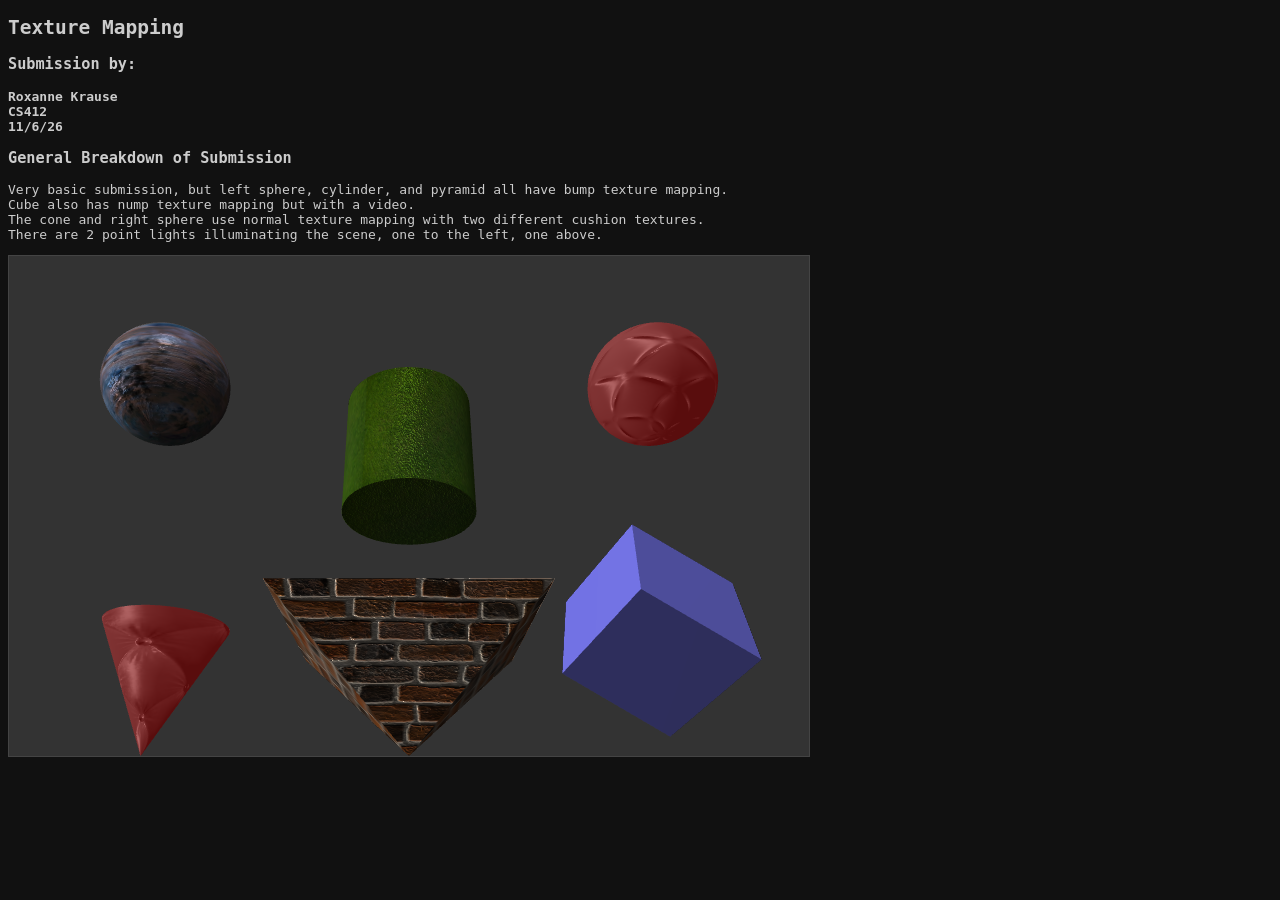
<file: hw/hw6/index.html>
<!DOCTYPE html>
<html>

<head>
  <meta charset="utf-8">
  <title>UNM CS 412/512 HW6</title>
  <link rel="stylesheet" href="style.css">
</head>

<body>
  <h2>Texture Mapping</h2>

  <h3>Submission by:</h3>
  <p><b>
    Roxanne Krause <br />
    CS412 <br />
    11/6/26 <br />
  </b></p>

  <h3>General Breakdown of Submission</h3>
  <p>
   Very basic submission, but left sphere, cylinder, and pyramid all have bump texture mapping. <br />
   Cube also has nump texture mapping but with a video. <br />
   The cone and right sphere use normal texture mapping with two different cushion textures. <br />
   There are 2 point lights illuminating the scene, one to the left, one above. <br />
  </p>

  <div style="display: flex; gap: 10px; align-items: flex-start;">
    <div style="display: flex; flex-direction: column; gap: 10px;">
      <canvas id="glcanvas" width="800" height="500"></canvas>
    </div>
  </div>

  <!-- MAIN RENDER ENTRY -->
  <script type="module">
    import * as SceneBuilder from "./util/scene_graph.js";
    import * as MeshBuilder from "./util/mesh.js";

    // WebGL setup
    const canvas = document.getElementById("glcanvas");
    const gl = canvas.getContext("webgl2");
    if (!gl) alert("WebGL2 not supported");

       /**
     * scene at highest level consists of global items:
     * camera, lights, root nodes of node groups/hierarchies
     */
    const scene = new SceneBuilder.Scene(); // make a scene
    // add a camera to the scene. (using camera defaults here)
    scene.set_camera(new SceneBuilder.PerspectiveCamera({
      "aspect": canvas.width / canvas.height, // since my canvas is not square
    }))

    // add com light to the scene.
    const light = new SceneBuilder.PointLight({"position": [0, 50, 5]});
    const ya_light = new SceneBuilder.PointLight({"position": [-100, 0, 5]});
    scene.add_light(light);
    scene.add_light(ya_light);

    /**
     * simple flow: initialize a node with mesh, material, set up the hierarchy however,
     * add it to the scene.
     */ 
    const sphere_parent = new SceneBuilder.SceneNode("sphere_parent", "texture_bump_mapping_basic"); 
    const cyl = new SceneBuilder.SceneNode("cylinder", "texture_bump_mapping_basic");
    const sphere_gchild = new SceneBuilder.SceneNode("sphere_gchild", "texture_normal_mapping_basic");
    const cone = new SceneBuilder.SceneNode("cone", "texture_normal_mapping_basic");
    const pyramid = new SceneBuilder.SceneNode("pyramid", "texture_bump_mapping_basic");
    const cube = new SceneBuilder.SceneNode("cone", "texture_bump_mapping_basic");

    // make some meshs
    const sphere_mesh = new SceneBuilder.Mesh(gl, MeshBuilder.gen_sphere_mesh()); // generate a basic sphere mesh
    const cone_mesh = new SceneBuilder.Mesh(gl, MeshBuilder.gen_cone_mesh()); // generate a basic cone mesh
    const cube_mesh = new SceneBuilder.Mesh(gl, MeshBuilder.gen_cube_mesh()); // basic cube mesh
    const cyl_mesh = new SceneBuilder.Mesh(gl, MeshBuilder.gen_cylinder_mesh()); // basic cylinder mesh
    const pyramid_mesh = new SceneBuilder.Mesh(gl, MeshBuilder.gen_pyramid_mesh()); // basic pyramid mesh

    // make some new textures
    const grass = new SceneBuilder.Texture(gl, "./textures/grass.jpg");
    const desert = new SceneBuilder.Texture(gl, "./textures/desert.jpg");
    const cushion = new SceneBuilder.Texture(gl, "./textures/cushion.jpg");
    const sofa = new SceneBuilder.Texture(gl, "./textures/sofa.jpg");
    const brick = new SceneBuilder.Texture(gl, "./textures/brick.png");
    const cat = new SceneBuilder.VideoTexture(gl, "./textures/cat_mp4.mp4");

    // make some materials 
    const silver = new SceneBuilder.Material({ // this is for silver, just for testing
        "ka": [0.19225, 0.19225, 0.19225],
        "kd": [0.50754, 0.50754, 0.50754],
        "ks": [0.508273, 0.508273, 0.508273],
        "shininess": 51.2,
        "transparency": 1.0
    });

    const red_rubber = new SceneBuilder.Material({ // little bit of a rubbery texture
      "ka": [0.7, 0.1, 0.1],
      "kd": [0.3, 0.3, 0.3],
      "ks": [0.4, 0.4, 0.4],
      "shininess": 20,
      "transparency": 1.0
    });

    // add mesh and material to the spheres.
    sphere_parent.set_mesh(sphere_mesh).set_material(silver).set_texture(desert);
    sphere_gchild.set_mesh(sphere_mesh).set_material(red_rubber).set_texture(sofa);
    cone.set_mesh(cone_mesh).set_material(red_rubber).set_texture(cushion);
    cube.set_mesh(cube_mesh).set_material(silver).set_texture(cat);
    pyramid.set_mesh(pyramid_mesh).set_material(silver).set_texture(brick);
    cyl.set_mesh(cyl_mesh).set_material(silver).set_texture(grass);

    // gonna add some initial positioning, scaling, etc, prior to render. 
    sphere_parent.position = [-2, 1, -5]; 
    sphere_parent.scale = [0.5, 0.5, 0.5];
    cyl.position = [0, 0.8, -5];
    sphere_gchild.position = [2, 1, -5];
    sphere_gchild.scale = [0.5, 0.5, 0.5];

    cone.position = [-2, -1, -5];
    pyramid.position = [0, -1, -5];
    cube.position = [2, -1, -5];
    cube.scale = [0.5, 0.5, 0.5];

    // add root nodes to the scene (note the sphere_children of sphere_parent
    // are automatically carried through).
    scene.add_node(sphere_parent); 
    scene.add_node(cyl);
    scene.add_node(sphere_gchild);
    scene.add_node(cone);
    scene.add_node(pyramid);
    scene.add_node(cube);
    
    
    /**
     * rendering manager is a lightweight, simple
     * iteration to (1) update all nodes' transformation matrices
     * and (2) coordinate the correct shader for the node.
     * this is intended to be incredibly simple and should stay so.
     * any scene given to render(scene) should *just work*.
     */ 
    const renderer = new SceneBuilder.Renderer(gl);

    const start_time = Date.now() // start the clock 
    let delta_time;

    /**
     * render the scene.
     */
    function render() {
      delta_time = (Date.now() - start_time) / 1000
      const cos = Math.cos(delta_time); // for ease of writing

      // basic movement
      sphere_parent.rotation = [delta_time, 0, 0];
      cyl.rotation = [delta_time, 0, 0];
      sphere_gchild.rotation = [delta_time, 0, 0];

      cone.rotation = [delta_time, 0, 0];
      pyramid.rotation = [delta_time, 0, 0];
      cube.rotation = [delta_time, 0, delta_time]; // little more so can see all sides there

      // ultimate render call 
      renderer.draw(scene);
    } // end render

    // Initialize when page loads
    window.onload = function () {
      setInterval(render, 30); // execute this code with a 30 ms delay on each call
    }

  </script>
</body>

</html>
</file>
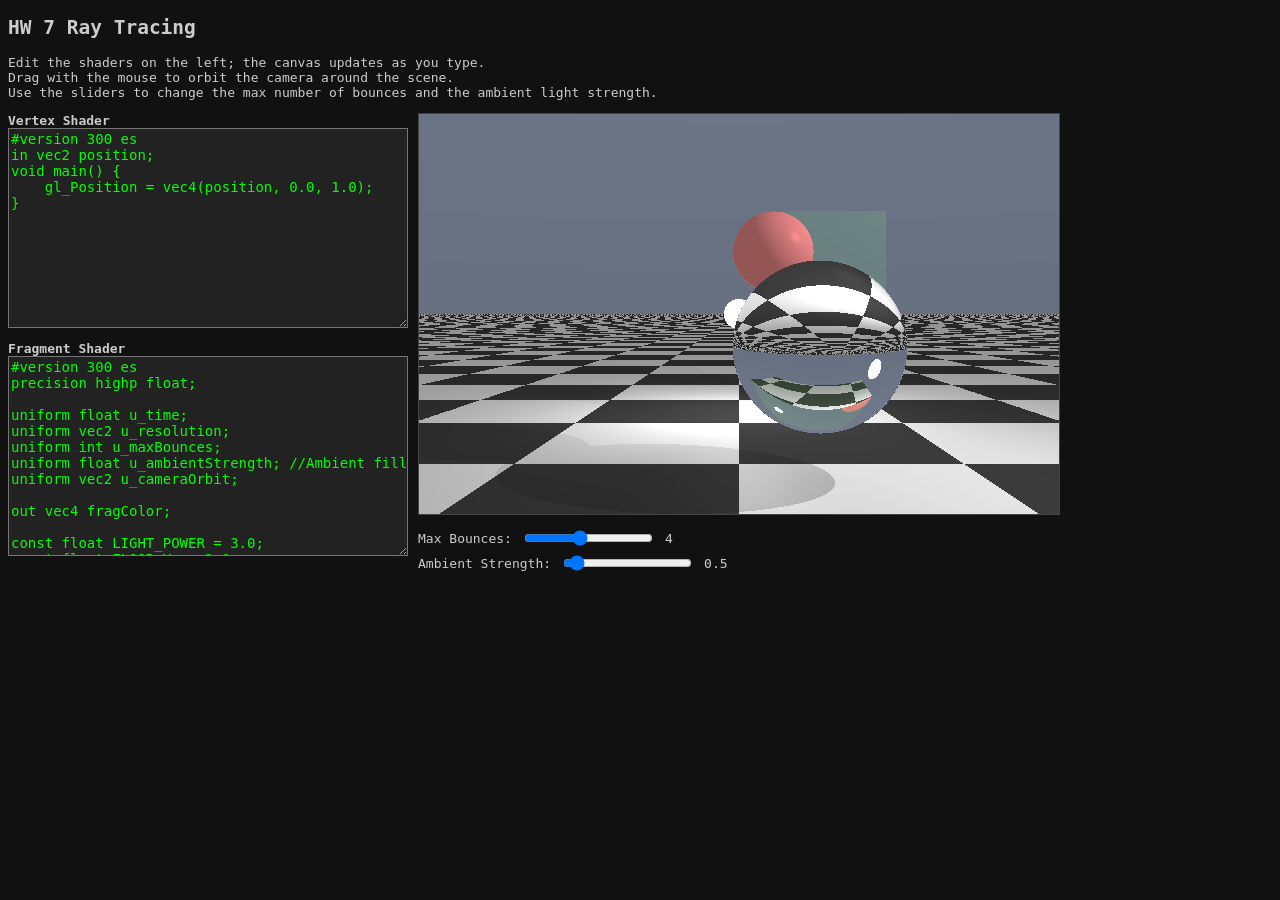
<file: hw/hw7/index.html>
<!DOCTYPE html>
<html>

<head>
  <meta charset="utf-8">
  <title>Ray Tracing</title>
  <style>
    body { background: #111; color: #ccc; font-family: monospace; }
    canvas { border: 1px solid #444; touch-action: none; }
    .layout { display: flex; gap: 10px; align-items: flex-start; }
    .editors { display: flex; flex-direction: column; gap: 10px; }
    textarea {
      background: #222;
      color: #0f0;
      font: 14px monospace;
      width: 400px;
      height: 200px;
      box-sizing: border-box;
      white-space: pre;
    }
    #shaderError { color: #f66; white-space: pre-wrap; width: 400px; margin: 0; }
    .controls { margin-top: 10px; display: flex; flex-direction: column; gap: 5px; }
    .control-row { display: flex; align-items: center; gap: 10px; }
  </style>
</head>

<body>
  <h2>HW 7 Ray Tracing</h2>

  <p>Edit the shaders on the left; the canvas updates as you type.<br>
    Drag with the mouse to orbit the camera around the scene.<br>
    Use the sliders to change the max number of bounces and the ambient light strength.</p>

  <div class="layout">
    <div class="editors">
      <div>
        <b>Vertex Shader</b><br>
        <textarea id="vertEditor" spellcheck="false"></textarea>
      </div>
      <div>
        <b>Fragment Shader</b><br>
        <textarea id="fragEditor" spellcheck="false"></textarea>
      </div>
      <pre id="shaderError"></pre>
    </div>

    <div>
      <canvas id="glcanvas" width="640" height="400"></canvas>

      <div class="controls">
        <div class="control-row">
          <label for="bounces">Max Bounces:</label>
          <input type="range" id="bounces" min="1" max="8" value="4">
          <span id="bouncesValue">4</span>
        </div>
        <div class="control-row">
          <label for="ambient">Ambient Strength:</label>
          <input type="range" id="ambient" min="0" max="1" step="0.05" value="0.05">
          <span id="ambientValue">0.5</span>
        </div>
      </div>
    </div>
  </div>

<script id="vertex-shader" type="x-shader/x-vertex">#version 300 es
in vec2 position;
void main() {
    gl_Position = vec4(position, 0.0, 1.0);
}
</script>

<script id="fragment-shader" src="fragment_shaders.js"></script>

<script>
  const canvas = document.getElementById("glcanvas");
  const gl = canvas.getContext("webgl2");

  function compile(type, source) {
    const shader = gl.createShader(type);
    gl.shaderSource(shader, source);
    gl.compileShader(shader);
    if (!gl.getShaderParameter(shader, gl.COMPILE_STATUS)) throw new Error(gl.getShaderInfoLog(shader));
    return shader;
  }

  function createProgram(vsSource, fsSource) {
    const prog = gl.createProgram();
    gl.attachShader(prog, compile(gl.VERTEX_SHADER, vsSource));
    gl.attachShader(prog, compile(gl.FRAGMENT_SHADER, fsSource));
    gl.bindAttribLocation(prog, 0, "position");
    gl.linkProgram(prog);
    if (!gl.getProgramParameter(prog, gl.LINK_STATUS)) throw new Error(gl.getProgramInfoLog(prog));
    return prog;
  }

  const vertEditor = document.getElementById("vertEditor");
  const fragEditor = document.getElementById("fragEditor");
  const shaderError = document.getElementById("shaderError");
  vertEditor.value = document.getElementById("vertex-shader").textContent;
  // fragEditor.value = document.getElementById("fragment-shader").textContent;
  // fragEditor.value = BASIC;
  // fragEditor.value = MONTE;
  // fragEditor.value = MONTE_MORE_RAYS;
  fragEditor.value = BASIC_TWO_LIGHTS;

  let program;
  function updateProgram() {
    try {
      const prog = createProgram(vertEditor.value, fragEditor.value);
      gl.deleteProgram(program);
      program = prog;
      gl.useProgram(program);
      shaderError.textContent = "";
    } catch (e) {
      shaderError.textContent = e.message.replace(/\0/g, "");
    }
  }
  updateProgram();
  vertEditor.addEventListener("input", updateProgram);
  fragEditor.addEventListener("input", updateProgram);

  gl.bindVertexArray(gl.createVertexArray());
  gl.bindBuffer(gl.ARRAY_BUFFER, gl.createBuffer());
  // just the clip space
  gl.bufferData(gl.ARRAY_BUFFER, new Float32Array([-1, -1, 1, -1, -1, 1, 1, 1]), gl.STATIC_DRAW);
  gl.vertexAttribPointer(0, 2, gl.FLOAT, false, 0, 0);
  gl.enableVertexAttribArray(0);

  const bounces = document.getElementById("bounces");
  const ambient = document.getElementById("ambient");
  for (const slider of [bounces, ambient]) {
    slider.addEventListener("input", () => document.getElementById(slider.id + "Value").textContent = slider.value);
  }

  // Dragging orbits the camera
  let pitch = 0, yaw = 0;
  canvas.addEventListener("pointerdown", e => canvas.setPointerCapture(e.pointerId));
  canvas.addEventListener("pointermove", e => {
    if (!canvas.hasPointerCapture(e.pointerId)) return;
    yaw -= e.movementX * 0.01;
    pitch = Math.min(1.4, Math.max(-0.2, pitch + e.movementY * 0.01));
  });

  function render(time) {
    requestAnimationFrame(render);
    if (!program) return;

    const uniform = name => gl.getUniformLocation(program, name);
    gl.uniform1f(uniform("u_time"), time / 1000);
    gl.uniform2f(uniform("u_resolution"), canvas.width, canvas.height);
    gl.uniform1i(uniform("u_maxBounces"), bounces.value);
    gl.uniform1f(uniform("u_ambientStrength"), ambient.value);
    gl.uniform2f(uniform("u_cameraOrbit"), pitch, yaw);
    gl.drawArrays(gl.TRIANGLE_STRIP, 0, 4);
  }
  requestAnimationFrame(render);
</script>
</body>

</html>
</file>
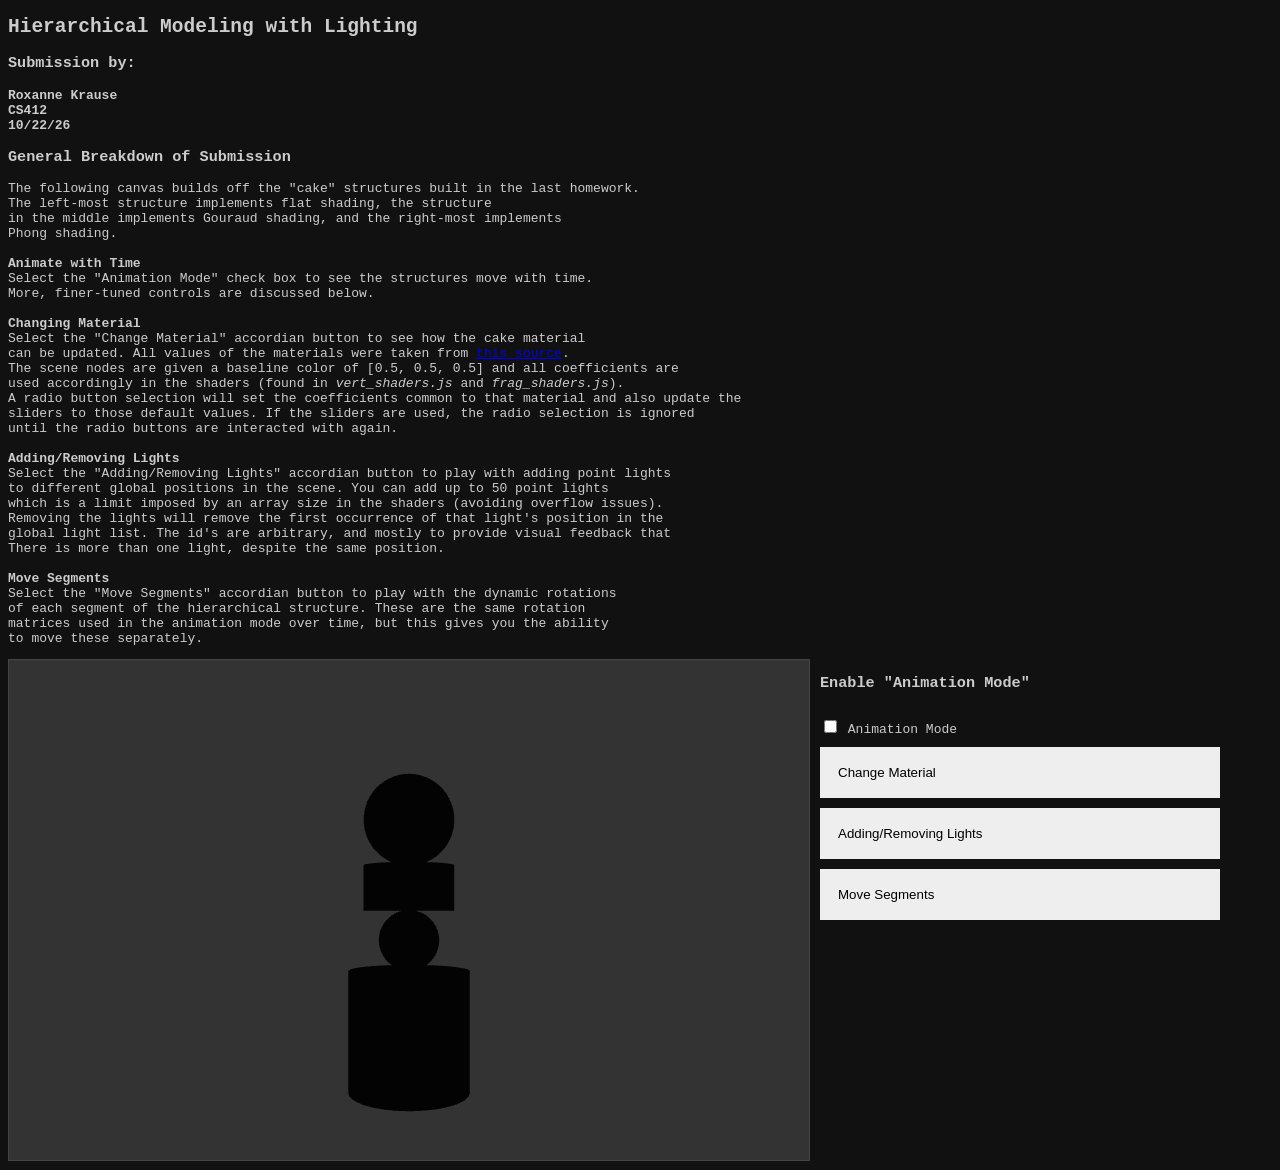
<file: hw/side_quest/index.html>
<!DOCTYPE html>
<html>

<head>
  <meta charset="utf-8">
  <title>UNM CS 412/512 HW5</title>
  <link rel="stylesheet" href="style.css">
</head>

<body>
  <h2>Hierarchical Modeling with Lighting</h2>

  <h3>Submission by:</h3>
  <p><b>
    Roxanne Krause <br />
    CS412 <br />
    10/22/26 <br />
  </b></p>

  <h3>General Breakdown of Submission</h3>
  <p>
    The following canvas builds off the "cake" structures built in the last homework. <br />
    The left-most structure implements flat shading, the structure <br />
    in the middle implements Gouraud shading, and the right-most implements <br />
    Phong shading.<br />
    <br />

    <b>Animate with Time</b> <br />
    Select the "Animation Mode" check box to see the structures move with time. <br />
    More, finer-tuned controls are discussed below. <br />
    <br />

    <b>Changing Material</b> <br />
    Select the "Change Material" accordian button to see how the cake material <br />
    can be updated. All values of the materials were taken from 
    <a href="https://people.eecs.ku.edu/~jrmiller/Courses/672/InClass/3DLighting/MaterialProperties.html" target="_blank">this source</a>. <br />
    The scene nodes are given a baseline color of [0.5, 0.5, 0.5] and all coefficients are <br />
    used accordingly in the shaders (found in <i>vert_shaders.js</i> and <i>frag_shaders.js</i>).<br />
    A radio button selection will set the coefficients common to that material and also update the<br />
    sliders to those default values. If the sliders are used, the radio selection is ignored<br />
    until the radio buttons are interacted with again.<br />
    <br />

    <b>Adding/Removing Lights</b> <br />
    Select the "Adding/Removing Lights" accordian button to play with adding point lights<br />
    to different global positions in the scene. You can add up to 50 point lights<br />
    which is a limit imposed by an array size in the shaders (avoiding overflow issues).<br />
    Removing the lights will remove the first occurrence of that light's position in the<br />
    global light list. The id's are arbitrary, and mostly to provide visual feedback that<br />
    There is more than one light, despite the same position.<br />
    <br />

    <b>Move Segments</b> <br />
    Select the "Move Segments" accordian button to play with the dynamic rotations<br />
    of each segment of the hierarchical structure. These are the same rotation<br />
    matrices used in the animation mode over time, but this gives you the ability<br />
    to move these separately.
  </p>

  <div style="display: flex; gap: 10px; align-items: flex-start;">
    <div style="display: flex; flex-direction: column; gap: 10px;">
      <canvas id="glcanvas" width="800" height="500"></canvas>
    </div>

    <div style="display: flex; flex-direction: column; gap: 10px;">
      
      <!-- slinky mode for funsies. -->
      <h3>Enable "Animation Mode"</h3>
      <div>
        <input type="checkbox" id="animate" name="animate" value="animate">
        <label for="animate">Animation Mode</label>
      </div>

      <!-- accordian panel for changing material lighting of the object-->
      <button class="accordion">Change Material</button>
      <div class="panel">
        <!-- changing the materials radio buttons -->
        <legend>Change to specific material</legend>
        <fieldset>
        <div id="material">
          <input type="radio" id="copper" name="material" value="copper" checked />
          <label for="copper">Copper</label>

          <input type="radio" id="silver" name="material" value="silver" />
          <label for="silver">Silver</label>

          <br />

          <input type="radio" id="polished_silver" name="material" value="polished_silver" />
          <label for="polished_silver">Polished Silver</label>

          <input type="radio" id="black_rubber" name="material" value="black_rubber" />
          <label for="black_rubber">Black Rubber</label>
        </div>
        </fieldset>

        <br />

        <legend>Advanced material customization</legend>
        <fieldset>
        <div id="material_sliders">
          <h4>Ambient Coefficient</h4>
          <div id="ka">
            <label for="ka_r">R: </label><input id="ka_r" type="number" min="0" max="1" step="0.1">
            <label for="ka_g">G: </label><input id="ka_g" type="number" min="0" max="1" step="0.1">
            <label for="ka_b">B: </label><input id="ka_b" type="number" min="0" max="1" step="0.1">
          </div>

          <h4>Diffuse Coefficient</h4>
          <div id="kd">
            <label for="kd_r">R: </label><input id="kd_r" type="number" min="0" max="1" step="0.1">
            <label for="kd_g">G: </label><input id="kd_g" type="number" min="0" max="1" step="0.1">
            <label for="kd_b">B: </label><input id="kd_b" type="number" min="0" max="1" step="0.1">
          </div>

          <h4>Specular Coefficient</h4>
          <div id="ks">
            <label for="ks_r">R: </label><input id="ks_r" type="number" min="0" max="1" step="0.1">
            <label for="ks_g">G: </label><input id="ks_g" type="number" min="0" max="1" step="0.1">
            <label for="ks_b">B: </label><input id="ks_b" type="number" min="0" max="1" step="0.1">
          </div>

          <h4>Specular Exponent</h4>
          <div id="alpha">
            <input id="alpha_v" type="number" min="0" max="100" step="1">
          </div>

          <h4>Transparency</h4>
          <div id="transparency">
            <input id="transparency_v" type="number" min="0" max="1" step="0.1">
          </div>
        </div>
        </fieldset>
      </div>
      
      <!-- accordian panel for adding/removing point lights -->
      <button class="accordion">Adding/Removing Lights</button>
      <div class="panel">
        <legend>Add a point light</legend>
        <fieldset>
          <div id="point_light_position">
            <label for="light_x">x: </label><input id="light_x" type="number" min="-100" max="100" step="10" value="0">
            <label for="light_y">y: </label><input id="light_y" type="number" min="-100" max="100" step="10" value="0">
            <label for="light_z">z: </label><input id="light_z" type="number" min="-100" max="100" step="10" value="0">
          </div>
          <br />
          <button style="width: 100%;" id="add_point_light">Add Light to Scene</button>
          <div id="curr_lights"></div>
        </fieldset>
      </div>

      <!-- accordian panel for moving the segments of the hierarchy -->
      <button class="accordion">Move Segments</button>
      <div class="panel">
        <!-- move the hierarchical structure by segment -->
        <div id="cake_slide_container" class="cake_slide_container">

          <div id="base">
            <h4>Rotation of Base (degrees)</h4>
            <p id="curr_base_range"></p>
            <input type="range" min="0" max="360" value="0" class="slider" step="1" id="base_range">
          </div>

          <div id="seg2">
            <h4>Rotation of Segment 2 (degrees)</h4>
            <p id="curr_seg2_range"></p>
            <input type="range" min="0" max="360" value="0" class="slider" step="1" id="seg2_range">
          </div>

          <div id="seg3">
            <h4>Rotation of Segment 3 (degrees)</h4>
            <p id="curr_seg3_range"></p>
            <input type="range" min="0" max="360" value="0" class="slider" step="1" id="seg3_range">
          </div>

          <div id="seg4">
            <h4>Rotation of Segment 4 (degrees)</h4>
            <p id="curr_seg4_range"></p>
            <input type="range" min="0" max="360" value="0" class="slider" step="1" id="seg4_range">
          </div>

          <div id="top">
            <h4>Rotation of Top (degrees)</h4>
            <p id="curr_top_range"></p>
            <input type="range" min="0" max="360" value="0" class="slider" step="1" id="top_range">
          </div> 
        </div>

      </div>

    </div>
     
  </div>

  <!-- JAVASCRIPT SETUP -->
  <script src="transformations.js"></script>
  <script src="primitive_generators.js"></script>
  <script src="vert_shaders.js"></script>
  <script src="frag_shaders.js"></script>
  <script src="scene_graph.js"></script>
  <script src="object_generators.js"></script>
  <script src="ui_util.js"></script>
  <!-- script for the hierarchical modeling value grab for output -->
  <script>
    // set up a simple value grab/feedback for the sliders used for testing hierarchical setup.
    let sliders = document.getElementById("cake_slide_container");

    for (const child of sliders.children) {
      console.log(`SCRIPT: curr_${child.id}_range`); // Accesses each HTML element
      let slider = document.getElementById(`${child.id}_range`);
      let output = document.getElementById(`curr_${child.id}_range`);
      output.innerHTML = `<i>${child.id} Current Rotation:</i> ${slider.value} degrees`; // Display the default slider value

      // Update the current slider value (each time you drag the slider handle)
      slider.oninput = function() {
        output.innerHTML = `<i>${child.id} Current Rotation:</i> ${this.value} degrees`;
      } // end function
    } // end loop
  </script>

  <!-- script for accordian panel action -->
  <script>
    // set up accordion panel.
    var acc = document.getElementsByClassName("accordion");
    var i;

    for (i = 0; i < acc.length; i++) {
      acc[i].addEventListener("click", function() {
        /* Toggle between adding and removing the "active" class,
        to highlight the button that controls the panel */
        this.classList.toggle("active");

        /* Toggle between hiding and showing the active panel */
        var panel = this.nextElementSibling;
        if (panel.style.display === "block") {
          panel.style.display = "none";
        } else {
          panel.style.display = "block";
        } // end if
      });
    } 
  </script>
  <!-- script for handling the material changes manually from ui -->
  <script>
    let material_radio_buttons = document.getElementById("material");
    let material_sliders = document.getElementById("material_sliders");
    
    let last_material_control = material_radio_buttons; // assume for this on load
    update_sliders(get_material_lighting(get_radio("material"))); // initial state for material

    for (const child of material_radio_buttons.children) {
      child.addEventListener("click", function() {
          // set the last_material control to the radio buttons.
          last_material_control = material_radio_buttons;
          update_sliders(get_material_lighting(get_radio("material")));
      }) // end loop
    } // end loop
    
    for (const child of material_sliders.children) {
      child.addEventListener("click", function() {
          // set the last_material control to the radio buttons.
          last_material_control = material_sliders;
      }) // end loop
    } // end loop

    // on click of the radio buttons, automatically change the sliders to those values.
    function update_sliders(material) {
      let ka = document.getElementById("ka");
      let kd = document.getElementById("kd");
      let ks = document.getElementById("ks");
      let alpha = document.getElementById("alpha");
      let transparency = document.getElementById("transparency");

      ka.querySelector("#ka_r").value = material["ka"][0];
      ka.querySelector("#ka_g").value = material["ka"][1];
      ka.querySelector("#ka_b").value = material["ka"][2];

      kd.querySelector("#kd_r").value = material["kd"][0];
      kd.querySelector("#kd_g").value = material["kd"][1];
      kd.querySelector("#kd_b").value = material["kd"][2];

      ks.querySelector("#ks_r").value = material["ks"][0];
      ks.querySelector("#ks_g").value = material["ks"][1];
      ks.querySelector("#ks_b").value = material["ks"][2];

      alpha.querySelector("#alpha_v").value = material["alpha"];
      transparency.querySelector("#transparency_v").value = material["transparency"]; 
    } // end function

    // if the sliders are used, get the values from the sliders for material changes
    function get_sliders_materials() {
      let ka = document.getElementById("ka");
      let kd = document.getElementById("kd");
      let ks = document.getElementById("ks");
      let alpha = document.getElementById("alpha");
      let transparency = document.getElementById("transparency");

      // collect values from the sliders
      const ka_arr = [ka.querySelector("#ka_r").value, ka.querySelector("#ka_g").value, ka.querySelector("#ka_b").value];
      const kd_arr = [kd.querySelector("#kd_r").value, kd.querySelector("#kd_g").value, kd.querySelector("#kd_b").value];
      const ks_arr = [ks.querySelector("#ks_r").value, ks.querySelector("#ks_g").value, ks.querySelector("#ks_b").value];
      const alpha_v = alpha.querySelector("#alpha_v").value;
      const transparency_v = transparency.querySelector("#transparency_v").value;

      return {
        "ka": ka_arr,
        "kd": kd_arr,
        "ks": ks_arr,
        "alpha": alpha_v,
        "transparency": transparency_v
      };
    } // end function
  </script>

  <script>
    let scene = null;

    let add_point_light_button = document.getElementById("add_point_light");
    let pt_lights = 0; let pt_id = 0;
  
    add_point_light_button.addEventListener("click", function() {
      if (pt_lights < 50) {

      
      pt_lights += 1; // increment the point lights count

      const position = [
        document.getElementById("light_x").value,
        document.getElementById("light_y").value,
        document.getElementById("light_z").value
      ];

      // add a light at the given position for the global scene.
      scene.add_point_light_global(position);
      // console.log(`adding? ${scene.point_lights_global}`)
      const curr_lights_div = document.getElementById("curr_lights");

      const label = document.createElement("label");
      label.htmlFor = `pt_lights_${pt_id}`;

      const remove_button = document.createElement("button");
      remove_button.id = `pt_lights_${pt_id}`;
      remove_button.style = "width: 100%;"
      remove_button.textContent = `Remove pt_lights_${pt_id}, ${position}`; 

      const spacer = document.createElement("br");

      remove_button.addEventListener("click", function() {
        if (scene != null) {
          scene.remove_point_light_global(position);
        } // end if
        label.remove();
        remove_button.remove();
        spacer.remove();
        pt_lights -= 1;
      });
      curr_lights_div.appendChild(label);
      curr_lights_div.appendChild(remove_button);
      curr_lights_div.appendChild(spacer);
      pt_id += 1;
    }
    })
  </script>

  <script>
    let pressed = null;

    document.addEventListener('keydown', (event) => {
      // Check for specific keys
      if (event.key === 'w') {
        // console.log('w');
        pressed = 'w';
      } else if (event.key === 'a') {
        // console.log('a');
        pressed = 'a';
      } else if (event.key === 's') {
        // console.log('s');
        pressed = 's';
      } else if (event.key === 'd') {
        console.log('d');
        pressed = 'd';
      } // end if
    });

    document.addEventListener('keyup', (event) => {
      // Check for specific keys
      if (event.key === 'w') {
        // console.log('released w');
        pressed = null;
      } else if (event.key === 'a') {
        // console.log('released a');
        pressed = null;
      } else if (event.key === 's') {
        // console.log('released s');
        pressed = null;
      } else if (event.key === 'd') {
        console.log('released d');
        pressed = null;
      } // end if
    });

  </script>

  <script>
    // WebGL setup
    const canvas = document.getElementById("glcanvas");
    const gl = canvas.getContext("webgl2");
    if (!gl) alert("WebGL2 not supported");

    const obstacle_id = "obstacle";
    const my_id = "main";
    // generate 4 "obstacles" to test movement with
    const obstacles = [
      generate_cake(gl, obstacle_id, flat_vert_shader, flat_frag_shader, [0, -3, -60]), // front
      generate_cake(gl, obstacle_id, flat_vert_shader, flat_frag_shader, [50, -3, 0]), // right
      generate_cake(gl, obstacle_id, flat_vert_shader, flat_frag_shader, [0, -3, 50]), // behind
      generate_cake(gl, obstacle_id, flat_vert_shader, flat_frag_shader, [-40, -3, 0]) // left
    ] 
    let cake_dynamics;

    scene = new SceneGraph(canvas); // create a top level scene root with top level objects
    for (let i = 0; i < obstacles.length; i++) {
      scene.add_object(obstacles[i])
    } // end loop

    const main = generate_cake(gl, my_id, phong_vert_shader, phong_frag_shader, [0, -3, -10])
    scene.add_object(main);  // add myself
   
    start_time = Date.now() // start the clock 

    /**
     * render the scene.
     */
    function render() {
      delta_time = (start_time - Date.now()) / 1000.0; // dt since last render
      let obstacle_dynamics;
      let my_dynamics = generate_cake_json(
          my_id, 
          {
          "base": [],
          "seg2": [],
          "seg3": [],
          "seg4": [],
          "top":  []
          }
        )

      /* handle the movement transformations */
      if (pressed == 'd') {
        console.log("skdfdjsfn")
        // rotate all objects around the y axis to the right in their position
        obstacle_dynamics = generate_cake_json(
          obstacle_id, 
          {
          "base": [rotate([0, 10, 0], true)],
          "seg2": [],
          "seg3": [],
          "seg4": [],
          "top":  []
          }
        )
      } else {
        // do nothing
        obstacle_dynamics = generate_cake_json(
          obstacle_id, 
          {
          "base": [],
          "seg2": [],
          "seg3": [],
          "seg4": [],
          "top":  []
          }
        )
      }
      console.log(obstacle_dynamics)

      const dynamics = {
        [my_id]: my_dynamics[my_id],
        [obstacle_id]: obstacle_dynamics[obstacle_id]
      }

      /* handle the dynamic lighting adjustments. */
      scene.update_material_global(my_id, get_black_rubber_lighting());

      if (last_material_control.id == "material_sliders") { // use sliders
        scene.update_material_global(obstacle_id, get_sliders_materials());
      } else { // revert to radio button check
        // get the correct lighting values for that material
        const material_lighting = get_material_lighting(get_radio("material"));
        // update the lighting of objects by id
        scene.update_material_global(obstacle_id, material_lighting);
      } // end if

      // render scene with all transformations
      scene.render(dynamics);
    } // end render

    // Initialize when page loads
    window.onload = function () {
      setInterval(render, 30); // execute this code with a 30 ms delay on each call
    }

  </script>
</body>

</html>
</file>
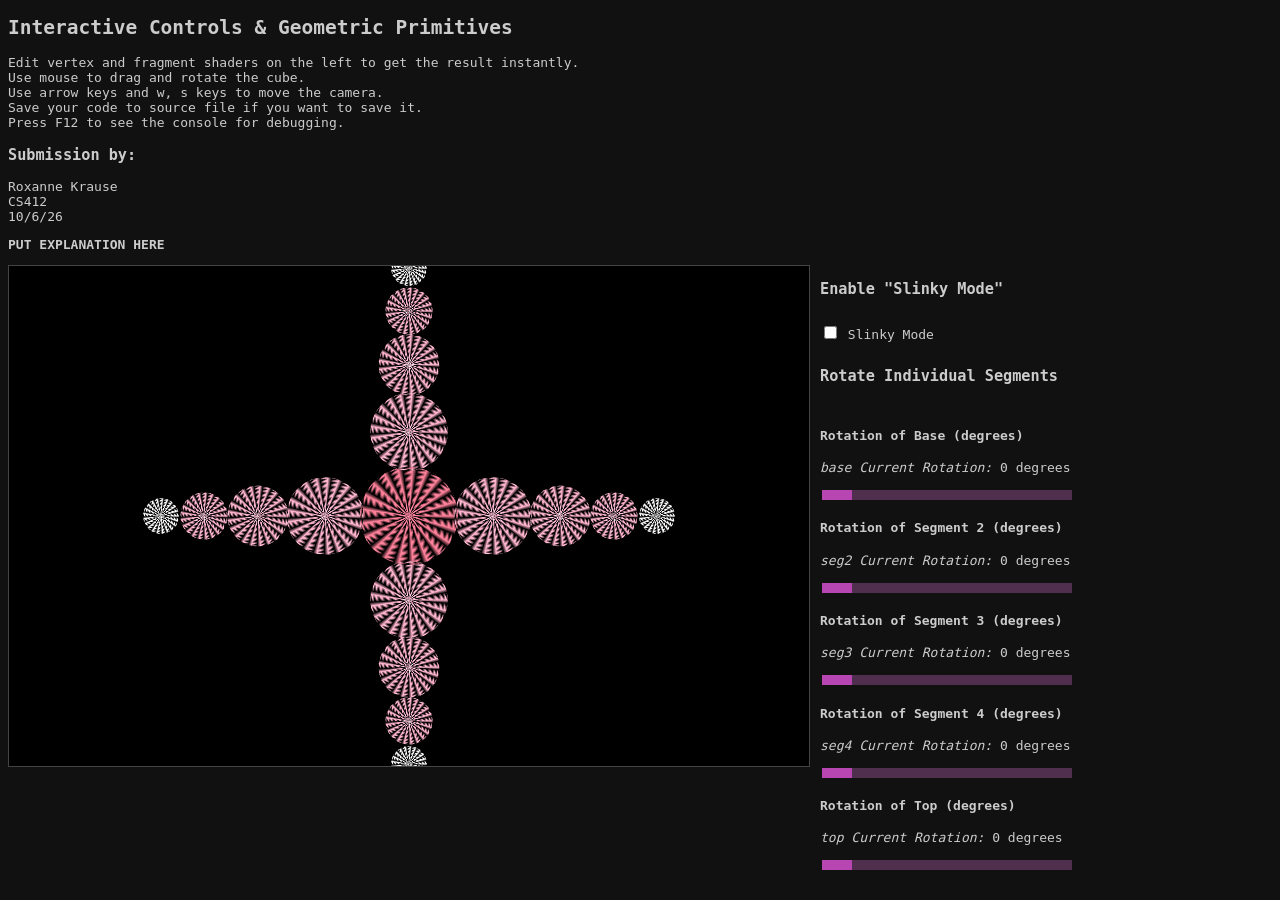
<file: hw4_starfish/hw4/index.html>
<!DOCTYPE html>
<html>

<head>
  <meta charset="utf-8">
  <title>UNM CS 412/512 HW3</title>
  <link rel="stylesheet" href="style.css">
</head>

<body>
  <h2>Interactive Controls & Geometric Primitives</h2>
  <p>
    Edit vertex and fragment shaders on the left to get the result instantly.<br>
    Use mouse to drag and rotate the cube. <br>
    Use arrow keys and w, s keys to move the camera.<br>
    Save your code to source file if you want to save it.<br>
    Press F12 to see the console for debugging.
  </p>
      
  <h3>Submission by:</h3>
  <p>
    Roxanne Krause <br />
    CS412 <br />
    10/6/26 <br />
  </p>
  

  <p>
    <b>PUT EXPLANATION HERE</b>
  </p>

  <div style="display: flex; gap: 10px; align-items: flex-start;">
    <div style="display: flex; flex-direction: column; gap: 10px;">
      <canvas id="glcanvas" width="800" height="500"></canvas>
    </div>
    
    

    <div style="display: flex; flex-direction: column; gap: 10px;">
      
      <!-- slinky mode for funsies. -->
      <h3>Enable "Slinky Mode"</h3>
      <div>
        <input type="checkbox" id="slinky" name="slinky" value="slinky">
        <label for="slinky">Slinky Mode</label>
      </div>

      <!-- sliders for testing the hierarchy -->
      <h3>Rotate Individual Segments</h3>
      <div id="slidecontainer" class="slidecontainer">

        <div id="base">
          <h4>Rotation of Base (degrees)</h4>
          <p id="curr_base_range"></p>
          <input type="range" min="0" max="360" value="0" class="slider" step="1" id="base_range">
        </div>

        <div id="seg2">
          <h4>Rotation of Segment 2 (degrees)</h4>
          <p id="curr_seg2_range"></p>
          <input type="range" min="0" max="360" value="0" class="slider" step="1" id="seg2_range">
        </div>

        <div id="seg3">
          <h4>Rotation of Segment 3 (degrees)</h4>
          <p id="curr_seg3_range"></p>
          <input type="range" min="0" max="360" value="0" class="slider" step="1" id="seg3_range">
        </div>

        <div id="seg4">
          <h4>Rotation of Segment 4 (degrees)</h4>
          <p id="curr_seg4_range"></p>
          <input type="range" min="0" max="360" value="0" class="slider" step="1" id="seg4_range">
        </div>

        <div id="top">
          <h4>Rotation of Top (degrees)</h4>
          <p id="curr_top_range"></p>
          <input type="range" min="0" max="360" value="0" class="slider" step="1" id="top_range">
        </div>
        
      </div>

    </div>
     
  </div>

  <!-- JAVASCRIPT SETUP -->
  <script src="primitives.js"></script>
  <script src="transformations.js"></script>
  <script src="point_samplers.js"></script>
  <script src="vert_shaders.js"></script>
  <script src="frag_shaders.js"></script>
  <script src="scene_graph.js"></script>
  <script src="object_generators.js"></script>
  <script src="ui_util.js"></script>
  <script>
    // set up a simple value grab/feedback for the sliders used for testing hierarchical setup.
    let sliders = document.getElementById("slidecontainer");

    for (const child of sliders.children) {
      console.log(`curr_${child.id}_range`); // Accesses each HTML element
      let slider = document.getElementById(`${child.id}_range`);
      let output = document.getElementById(`curr_${child.id}_range`);
      output.innerHTML = `<i>${child.id} Current Rotation:</i> ${slider.value} degrees`; // Display the default slider value

      // Update the current slider value (each time you drag the slider handle)
      slider.oninput = function() {
        output.innerHTML = `<i>${child.id} Current Rotation:</i> ${this.value} degrees`;
      } // end function
    } // end loop
  </script>

  <script>
    // WebGL setup
    const canvas = document.getElementById("glcanvas");
    const gl = canvas.getContext("webgl2");
    if (!gl) alert("WebGL2 not supported");

    // just use the most basic fragment shaders.
    // the src can be accessed via vert_shader.src, frag_shader.src
    const vert_shader = basic_vert_shader; 
    const frag_shader = basic_frag_shader;

    // generate an arm using 4 cylinders.
    // the hierarchy needs to be base -> seg2 -> seg3 -> top.
    // the rotations are to come from the sliders and are going to be implied x rotations.
    // this generates the shapes for the STATIC arm starting point.
    // const arm = generate_arm(gl);  // returns a SceneObject with the correct hierarchy
    // const arm = generate_tentacle(gl);  // returns a SceneObject with the correct hierarchy
    const [json, object] = generate_starfish(gl);
    // arm.init(vert_shader, frag_shader); // initalize with the chose shaders
    // console.log(arm)

    const scene = new SceneGraph(canvas); // create a top level scene root with top level objects
    scene.add_object(object); // add to the scene graph

    start_time = Date.now()

    /**
     * render the scene.
     */
    function render() {
      delta_time = (start_time - Date.now()) / 1000.0;
      
      if (document.getElementById(`slinky`).checked) {
        // do a fun slinky motion

        // add this rotation to all components so they all have their own motion
        // to propogate through hierarchy
        const slinker = [rotate([0, 0, Math.sin(delta_time)], true)];
        const queue = [];
        let temp = json;
        queue.push(temp["starfish"]);

        while(queue.length > 0) {
          temp = queue.splice(0, 1)[0];

          for (const [key, value] of Object.entries(temp)) {
            console.log(`${key}: ${value}`);
            if (key == "dynamic_transforms") {
              temp[key] = slinker
            } else {
              queue.push(temp[key]);
            } // end if
          } // end loop
        } // end while

        // special base circular motion
        json["starfish"]["base"]["dynamic_transforms"] = [
          scale([Math.abs(Math.sin(delta_time)) + 1, Math.abs(Math.sin(delta_time)) + 1, 0]),
          rotate([0, 0, Math.sin(delta_time)], true),
          translate([Math.sin(delta_time), Math.cos(delta_time), 0])
        ]

        console.log(json) 
        scene.render(json)

      } else { // use the sliders
        scene.render(json);
        // scene.render({
        //   "arm": {
            
        //     "base": {
        //       "dynamic_transforms": [
        //         rotate([0, 0, deg_to_rad(document.getElementById(`base_range`).value)], true)
        //       ],
        //       "joint_transforms": [],
              
        //       "seg2": {
        //         "dynamic_transforms": [
        //           rotate([0, 0, deg_to_rad(document.getElementById(`seg2_range`).value)], true)
        //         ],
        //         "joint_transforms": [],
                
        //         "seg3": {
        //           "dynamic_transforms": [
        //             rotate([0, 0, deg_to_rad(document.getElementById(`seg3_range`).value)], true)
        //           ],
        //           "joint_transforms": [],

        //           "seg4": {
        //             "dynamic_transforms": [
        //               rotate([0, 0, deg_to_rad(document.getElementById(`seg4_range`).value)], true)
        //             ],
        //             "joint_transforms": [],

        //             "top": {
        //               "dynamic_transforms": [
        //                 rotate([0, 0, deg_to_rad(document.getElementById(`top_range`).value)], true)
        //               ],
        //               "joint_transforms": [],
        //             }
        //           }
        //         }
        //       }
        //     }
        //   }
        // });
      } // end if
    
    } // end render

    // Initialize when page loads
    window.onload = function () {
      setInterval(render, 30); // execute this code with a 30 ms delay on each call
    }

  </script>
</body>

</html>
</file>
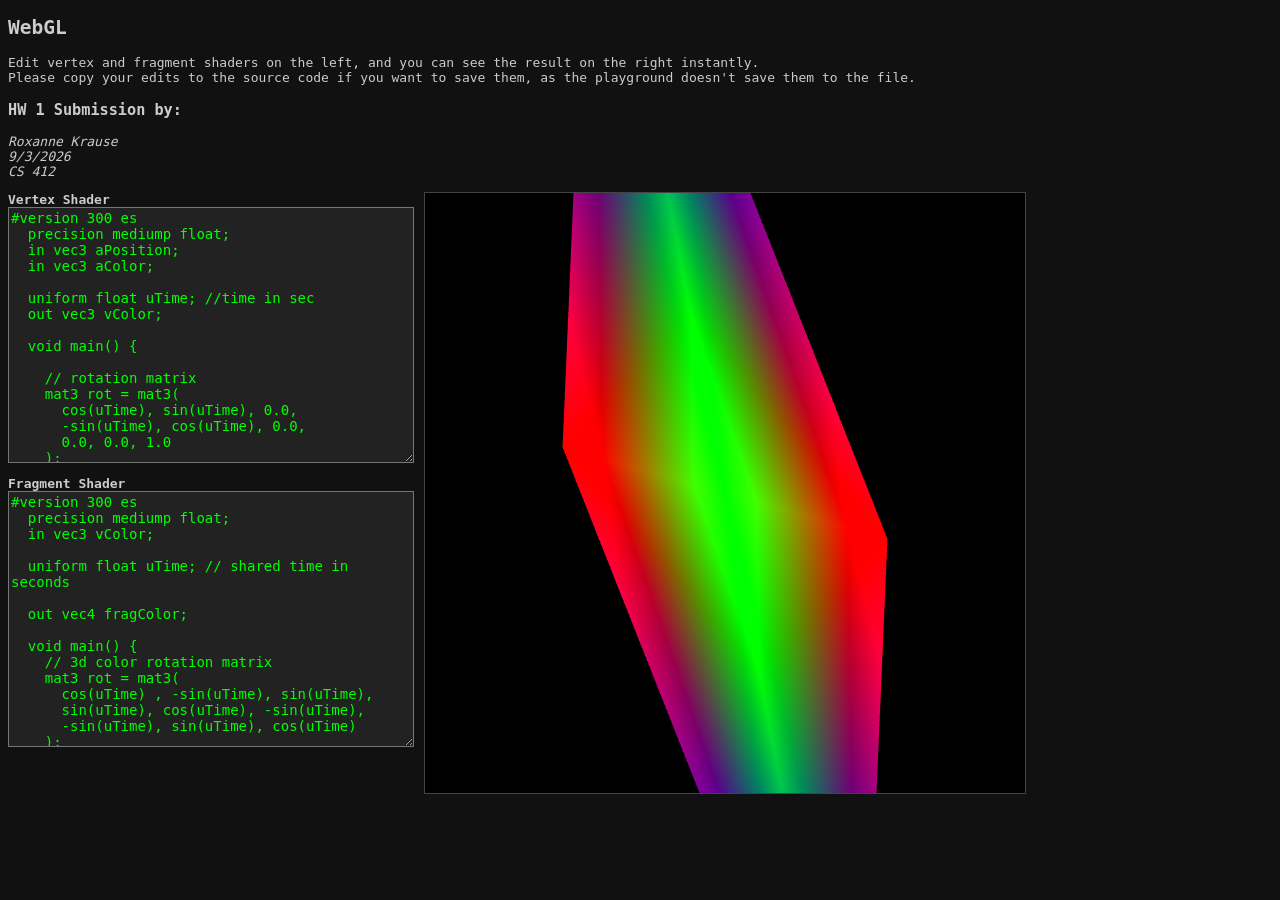
<file: hw/hw1/HW 1.html>
<!DOCTYPE html>
<html>

<head>
  <meta charset="utf-8">
  <title>UNM CS 412/512 HW 1</title>
  <style>
    body {
      background: #111;
      color: #ccc;
      font-family: monospace;
    }

    textarea {
      background: #222;
      color: #0f0;
      font: 14px monospace;
      width: 400px;
      height: 250px;
    }

    canvas {
      border: 1px solid #444;
    }
  </style>
<script type="text/javascript" nonce="cdc73e8a91484986acec8ea4047" src="//local.adguard.org?ts=1787589401098&amp;type=content-script&amp;dmn=cdn.inst-fs-pdx-prod.inscloudgate.net&amp;url=https%3A%2F%2Fcdn.inst-fs-pdx-prod.inscloudgate.net%2F342ec520-3f70-4b61-9538-62a644c89db3%2Fhw1.html%3Ftoken%3DeyJhbGciOiJIUzUxMiIsInR5cCI6IkpXVCIsImtpZCI6ImNkbiJ9.[base64].tRdLcMp69yBGBg1ohmstbTnJtyA--eauIh1zlm9-_ElMqvy1jm5GMYL4VWu_wvf9-Er2eI62_gqD-3_bDYFHVQ%26download%3D1%26content_type%3Dtext%252Fhtml&amp;app=com.microsoft.edgemac&amp;css=3&amp;js=1&amp;rel=1&amp;rji=1&amp;sbe=1"></script><script type="text/javascript" nonce="cdc73e8a91484986acec8ea4047" src="//local.adguard.org?ts=1787589401098&amp;name=AdGuard%20Extra&amp;type=user-script"></script></head>

<body>
  <h2>WebGL</h2>
  <p>Edit vertex and fragment shaders on the left, and you can see the result on the right instantly. <br>
    Please copy your edits to the source code if you want to save them, as the playground doesn't save them to the file.
  </p>

  <h3>HW 1 Submission by:</h3>
  <p><i>
    Roxanne Krause <br />
    9/3/2026       <br />
    CS 412         <br />
  </i></p>
  

  <div style="display: flex; gap: 10px; align-items: flex-start;">
    <div style="display: flex; flex-direction: column; gap: 10px;">
      <div>
        <b>Vertex Shader</b><br>
        <textarea id="vsEditor"></textarea>
      </div>
      <div>
        <b>Fragment Shader</b><br>
        <textarea id="fsEditor"></textarea>
      </div>
    </div>

    <div>
      <canvas id="glcanvas" width="600" height="600"></canvas>
    </div>
  </div>

  <!-- MAKE SURE YOU UPDATE YOUR EDITS HERE -->
  <!-- Vertex Shader -->
  <script id="vertex-shader" type="x-shader/x-vertex">#version 300 es
  precision mediump float;
  in vec3 aPosition;
  in vec3 aColor;

  uniform float uTime; //time in sec
  out vec3 vColor;

  void main() {
    
    // rotation matrix
    mat3 rot = mat3(
      cos(uTime), sin(uTime), 0.0,
      -sin(uTime), cos(uTime), 0.0,
      0.0, 0.0, 1.0
    );

    // shearing matrix
    mat3 shear = mat3(
      1.0, cos(uTime), 0.0,
      sin(uTime), 1.0, 0.0,
      0.0, 0.0, 1.0
    );

    // final position
    gl_Position = vec4(rot * shear * aPosition, 1.0); // UNCOMMENT FOR FINAL
    vColor = aColor;
  }
  </script>

  <!-- MAKE SURE YOU UPDATE YOUR EDITS HERE -->
  <!-- Fragment Shader -->
  <script id="fragment-shader" type="x-shader/x-fragment">#version 300 es
  precision mediump float;
  in vec3 vColor;

  uniform float uTime; // shared time in seconds

  out vec4 fragColor;

  void main() {
    // 3d color rotation matrix
    mat3 rot = mat3(
      cos(uTime) , -sin(uTime), sin(uTime),
      sin(uTime), cos(uTime), -sin(uTime),
      -sin(uTime), sin(uTime), cos(uTime)
    );

    // final color of vertex
    vec3 new_color = rot * vColor;  

    fragColor = vec4(new_color, 1.0); 
  }
  </script>

  <script src="triangle.js"></script>

  <script>
    function createShader(gl, type, source) {
      let shader = gl.createShader(type);
      gl.shaderSource(shader, source);
      gl.compileShader(shader);
      if (!gl.getShaderParameter(shader, gl.COMPILE_STATUS)) {
        throw new Error(gl.getShaderInfoLog(shader));
      }
      return shader;
    }

    function createProgram(gl, vsSource, fsSource) {
      let vs = createShader(gl, gl.VERTEX_SHADER, vsSource);
      let fs = createShader(gl, gl.FRAGMENT_SHADER, fsSource);
      let prog = gl.createProgram();
      gl.attachShader(prog, vs);
      gl.attachShader(prog, fs);
      gl.linkProgram(prog);
      if (!gl.getProgramParameter(prog, gl.LINK_STATUS)) {
        throw new Error(gl.getProgramInfoLog(prog));
      }
      return prog;
    }

    // constant for sanity
    const vals_per_color = 3
    const vals_per_vertex = 3
    const num_triangle_vertices = positions.length / vals_per_vertex

    // --- WebGL init ---
    const canvas = document.getElementById("glcanvas");
    // const gl = canvas.getContext("webgl2");
    const gl = canvas.getContext("webgl2", { premultipliedAlpha: false });
    if (!gl) alert("WebGL2 not supported");

    //alpha transparency
    gl.enable(gl.BLEND);
    gl.blendFunc(gl.SRC_ALPHA, gl.ONE_MINUS_SRC_ALPHA);


    const vsEditor = document.getElementById("vsEditor");
    const fsEditor = document.getElementById("fsEditor");
    vsEditor.value = document.getElementById("vertex-shader").textContent;
    fsEditor.value = document.getElementById("fragment-shader").textContent;

    let program, posLoc, colorLoc, timeLoc;
    let posBuffer, colorBuffer;

    // --- Buffers ---
    function initBuffers() {
      posBuffer = gl.createBuffer();
      gl.bindBuffer(gl.ARRAY_BUFFER, posBuffer);
      gl.bufferData(gl.ARRAY_BUFFER, positions, gl.STATIC_DRAW);

      colorBuffer = gl.createBuffer();
      gl.bindBuffer(gl.ARRAY_BUFFER, colorBuffer);
      gl.bufferData(gl.ARRAY_BUFFER, colors, gl.STATIC_DRAW);
    }

    initBuffers();

    function initShaderProgram() {
      try {
        program = createProgram(gl, vsEditor.value, fsEditor.value);
        gl.useProgram(program);
        posLoc = gl.getAttribLocation(program, "aPosition");
        colorLoc = gl.getAttribLocation(program, "aColor");
        timeLoc = gl.getUniformLocation(program, "uTime");
      } catch (e) { console.error(e); }
    }

    initShaderProgram();

    //hot compile when any input in the playground text area
    vsEditor.onkeyup = initShaderProgram;
    fsEditor.onkeyup = initShaderProgram;

    let startTime = Date.now();
    function render() {
      //clear the canvas
      gl.clearColor(0, 0, 0, 1);
      gl.clear(gl.COLOR_BUFFER_BIT | gl.DEPTH_BUFFER_BIT);
      gl.enable(gl.DEPTH_TEST);

      // Position buffer binding
      gl.bindBuffer(gl.ARRAY_BUFFER, posBuffer);
      gl.enableVertexAttribArray(posLoc);
      // 3 -> how many elements in each pos array (ie,  apoint is x, y, z -> 3)
      gl.vertexAttribPointer(posLoc, vals_per_color, gl.FLOAT, false, 0, 0);

      // Color buffer binding
      gl.bindBuffer(gl.ARRAY_BUFFER, colorBuffer);
      gl.enableVertexAttribArray(colorLoc);
      // 3 -> how many elements in the color array
      gl.vertexAttribPointer(colorLoc, vals_per_vertex, gl.FLOAT, false, 0, 0);

      //delta time in ms
      let deltaTime = Date.now() - startTime;
      //set time in seconds
      gl.uniform1f(timeLoc, deltaTime/1000.0);

      // Draw content
      // 4 -> how many points in the pos array
      gl.drawArrays(gl.TRIANGLES, 0, num_triangle_vertices);
    }

    // Initialize when page loads
    window.onload = function () {
      setInterval(render, 30);
    };
  </script>
</body>

</html>
</file>
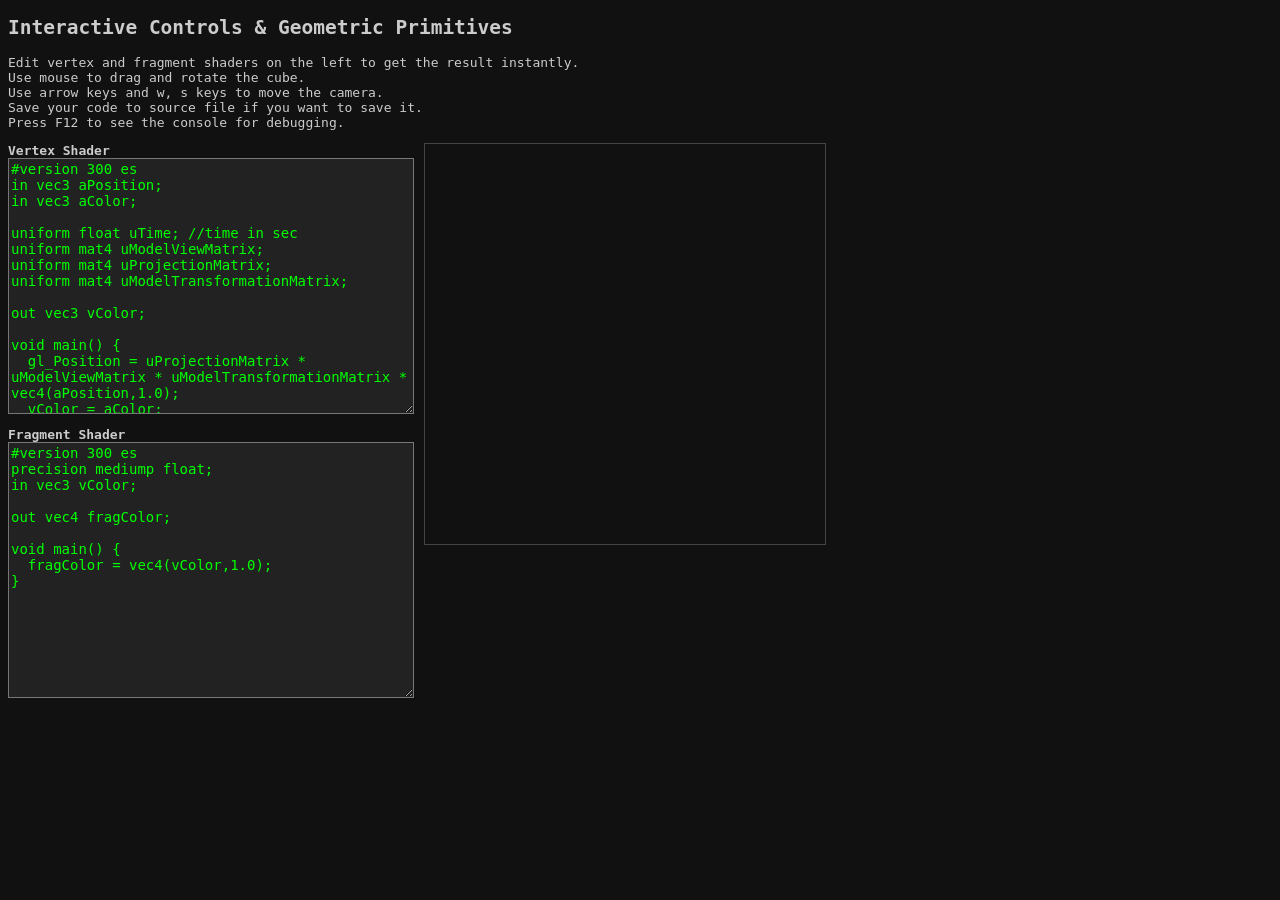
<file: hw/hw3/hw3.html>
<!DOCTYPE html>
<html>

<head>
  <meta charset="utf-8">
  <title>UNM CS 412/512 HW3</title>
  <style>
    body {
      background: #111;
      color: #ccc;
      font-family: monospace;
    }

    textarea {
      background: #222;
      color: #0f0;
      font: 14px monospace;
      width: 400px;
      height: 250px;
    }

    canvas {
      border: 1px solid #444;
    }
  </style>
</head>

<body>
  <h2>Interactive Controls & Geometric Primitives</h2>
  <p>Edit vertex and fragment shaders on the left to get the result instantly.<br>
  Use mouse to drag and rotate the cube. <br>
Use arrow keys and w, s keys to move the camera.<br>
Save your code to source file if you want to save it.<br>
Press F12 to see the console for debugging.</p>

  <div style="display: flex; gap: 10px; align-items: flex-start;">
    <div style="display: flex; flex-direction: column; gap: 10px;">
      <div>
        <b>Vertex Shader</b><br>
        <textarea id="vertEditor"></textarea>
      </div>
      <div>
        <b>Fragment Shader</b><br>
        <textarea id="fragEditor"></textarea>
      </div>
    </div>
    <div>
      <canvas id="glcanvas" width="400" height="400"></canvas>
    </div>
  </div>

  <!-- Vertex shader -->
  <script id="vertex-shader" type="x-shader/x-vertex">#version 300 es
in vec3 aPosition;
in vec3 aColor;

uniform float uTime; //time in sec
uniform mat4 uModelViewMatrix;
uniform mat4 uProjectionMatrix;
uniform mat4 uModelTransformationMatrix;

out vec3 vColor;

void main() {
  gl_Position = uProjectionMatrix * uModelViewMatrix * uModelTransformationMatrix * vec4(aPosition,1.0);
  vColor = aColor;
}
</script>
  <!-- Fragment Shader -->
  <script id="fragment-shader" type="x-shader/x-fragment">#version 300 es
precision mediump float;
in vec3 vColor;

out vec4 fragColor;

void main() {
  fragColor = vec4(vColor,1.0);
}
</script>

  <script src="primitives.js"></script>
  <script src="transformations.js"></script>

  <script>
    function createShader(gl, type, source) {
      let shader = gl.createShader(type);
      gl.shaderSource(shader, source);
      gl.compileShader(shader);
      if (!gl.getShaderParameter(shader, gl.COMPILE_STATUS)) {
        throw new Error(gl.getShaderInfoLog(shader));
      }
      return shader;
    }

    function createProgram(gl, vsSource, fsSource) {
      let vs = createShader(gl, gl.VERTEX_SHADER, vsSource);
      let fs = createShader(gl, gl.FRAGMENT_SHADER, fsSource);
      let prog = gl.createProgram();
      gl.attachShader(prog, vs);
      gl.attachShader(prog, fs);
      gl.linkProgram(prog);
      if (!gl.getProgramParameter(prog, gl.LINK_STATUS)) {
        throw new Error(gl.getProgramInfoLog(prog));
      }
      return prog;
    }

    // WebGL setup
    const canvas = document.getElementById("glcanvas");
    const gl = canvas.getContext("webgl2");
    if (!gl) alert("WebGL2 not supported");

    let vertEditor = document.getElementById("vertEditor");
    let fragEditor = document.getElementById("fragEditor");
    vertEditor.value = document.getElementById("vertex-shader").textContent;
    fragEditor.value = document.getElementById("fragment-shader").textContent;

    let program, posLoc, colorLoc, timeLoc, uMVM, uPM, uMTM;
    let vbo, nbo, ibo;

    // Buffers
    function initBuffers() {
      vbo = gl.createBuffer();
      gl.bindBuffer(gl.ARRAY_BUFFER, vbo);
      gl.bufferData(gl.ARRAY_BUFFER, positions, gl.STATIC_DRAW);

      nbo = gl.createBuffer();
      gl.bindBuffer(gl.ARRAY_BUFFER, nbo);
      gl.bufferData(gl.ARRAY_BUFFER, colors, gl.STATIC_DRAW);

      ibo = gl.createBuffer();
      gl.bindBuffer(gl.ELEMENT_ARRAY_BUFFER, ibo); gl.bufferData(gl.ELEMENT_ARRAY_BUFFER, indices, gl.STATIC_DRAW);
    }
    initBuffers();

    function initShaderProgram() {
      try {
        program = createProgram(gl, vertEditor.value, fragEditor.value);
        gl.useProgram(program);
        posLoc = gl.getAttribLocation(program, "aPosition");
        colorLoc = gl.getAttribLocation(program, "aColor");
        timeLoc = gl.getUniformLocation(program, "uTime");
        uMVM = gl.getUniformLocation(program, "uModelViewMatrix");
        uPM = gl.getUniformLocation(program, "uProjectionMatrix");
        uMTM = gl.getUniformLocation(program, "uModelTransformationMatrix");
      } catch (e) { console.error(e); }
    }
    initShaderProgram();
    vertEditor.onkeyup = initShaderProgram;
    fragEditor.onkeyup = initShaderProgram;

    // Mouse and keyboard interactions
    let mouseDown = false, lastX, lastY, cubeRotX = 0, cubeRotY = 0;
    let camX = 0, camY = 0, camZ = -6;

    canvas.addEventListener('mousedown', e => { mouseDown = true; lastX = e.clientX; lastY = e.clientY; });
    canvas.addEventListener('mouseup', () => mouseDown = false);
    canvas.addEventListener('mousemove', e => {
      if (!mouseDown) return;
      let dx = e.clientX - lastX;
      let dy = e.clientY - lastY;
      cubeRotY += dx * 0.01;
      cubeRotX += dy * 0.01;
      lastX = e.clientX; lastY = e.clientY;
    });

    document.addEventListener('keydown', e => {
      const step = 0.2;
      switch (e.key) {
        case 'ArrowUp': camY -= step; break;
        case 'ArrowDown': camY += step; break;
        case 'ArrowLeft': camX += step; break;
        case 'ArrowRight': camX -= step; break;
        case 'w': camZ += step; break;
        case 's': camZ -= step; break;
      }
    });


    // Projection setup
    let fov = Math.PI / 4, aspect = canvas.width / canvas.height, zNear = 0.1, zFar = 100;

    let orthoSize = 2.5;

    // Perspective and Orthographic projection
    let projPerspective = perspective(fov, aspect, zNear, zFar);

    let projOrtho = matMul(
    box2Cube(-orthoSize * aspect, orthoSize * aspect, -orthoSize, orthoSize, zNear, zFar),
    flipZ()
);
    let proj = projOrtho;

    let startTime = Date.now();

    function render() {
      gl.enable(gl.DEPTH_TEST);
      gl.clearColor(0, 0, 0, 1);
      gl.clear(gl.COLOR_BUFFER_BIT | gl.DEPTH_BUFFER_BIT);

      // rotation matrices
      let cx = Math.cos(cubeRotY), sx = Math.sin(cubeRotY);
      let cy = Math.cos(cubeRotX), sy = Math.sin(cubeRotX);
      let rotX = [1, 0, 0, 0, 0, cy, sy, 0, 0, -sy, cy, 0, 0, 0, 0, 1];
      let rotY = [cx, 0, -sx, 0, 0, 1, 0, 0, sx, 0, cx, 0, 0, 0, 0, 1];
      let cubeRotation = multiplyMat4(rotY, rotX);

      // init model-view matrix as identity matrix
      let modelViewMatrix = mat4Identity();
      // init model transformation matrix as identity matrix
      let modelTransformationMatrix = mat4Identity();

      //delta time in ms
      let deltaTime = Date.now() - startTime;
      // object rotation
      modelTransformationMatrix = multiplyMat4(modelTransformationMatrix, cubeRotation);
      // camera translation
      modelViewMatrix = mat4Translate(modelViewMatrix, [camX, camY, camZ]);
      
      //set time in seconds
      gl.uniform1f(timeLoc, deltaTime/1000.0);
      gl.uniformMatrix4fv(uPM, false, proj);
      gl.uniformMatrix4fv(uMVM, false, modelViewMatrix);
      gl.uniformMatrix4fv(uMTM, false, modelTransformationMatrix);

      gl.bindBuffer(gl.ARRAY_BUFFER, vbo);
      gl.enableVertexAttribArray(posLoc);
      gl.vertexAttribPointer(posLoc, 3, gl.FLOAT, false, 0, 0);

      gl.bindBuffer(gl.ARRAY_BUFFER, nbo);
      gl.enableVertexAttribArray(colorLoc);
      gl.vertexAttribPointer(colorLoc, 3, gl.FLOAT, false, 0, 0);
      gl.bindBuffer(gl.ELEMENT_ARRAY_BUFFER, ibo);

      // draw the object by the index order
      gl.drawElements(gl.TRIANGLES, indices.length, gl.UNSIGNED_SHORT, 0);
    }

    // Initialize when page loads
    window.onload = function () {
      setInterval(render, 30);
    }

  </script>
</body>

</html>
</file>
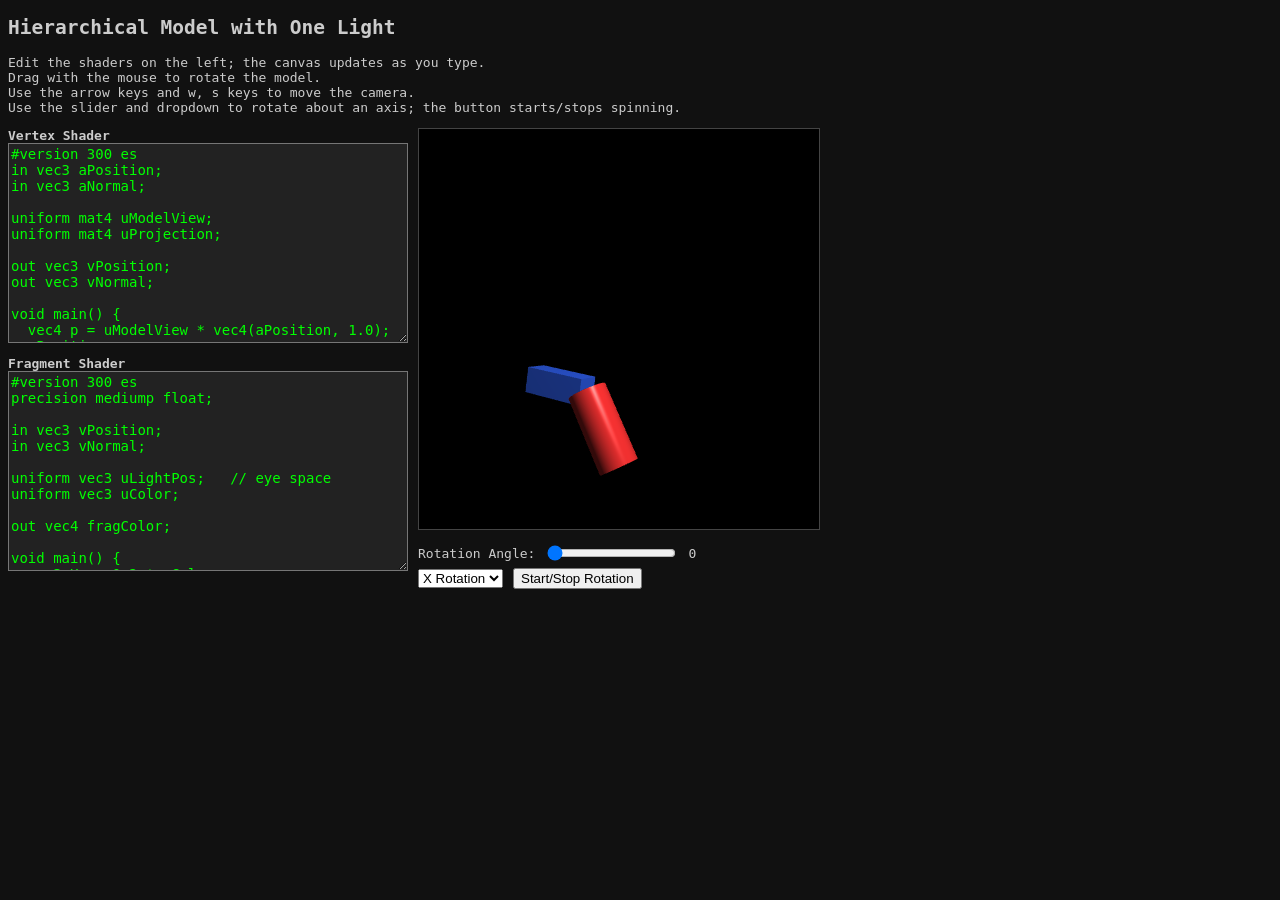
<file: hw/hw5/hw5.html>
<!DOCTYPE html>
<html>

<head>
  <meta charset="utf-8">
  <title>Lighting & Shading</title>
  <style>
    body { background: #111; color: #ccc; font-family: monospace; }
    canvas { border: 1px solid #444; }
    .layout { display: flex; gap: 10px; align-items: flex-start; }
    .editors { display: flex; flex-direction: column; gap: 10px; }
    textarea {
      background: #222;
      color: #0f0;
      font: 14px monospace;
      width: 400px;
      height: 200px;
      box-sizing: border-box;
    }
    #shaderError { color: #f66; white-space: pre-wrap; width: 400px; margin: 0; }
    .controls { margin-top: 10px; display: flex; flex-direction: column; gap: 5px; }
    .control-row { display: flex; align-items: center; gap: 10px; }
  </style>
</head>

<body>
  <h2>Hierarchical Model with One Light</h2>
  <p>Edit the shaders on the left; the canvas updates as you type.<br>
    Drag with the mouse to rotate the model.<br>
    Use the arrow keys and w, s keys to move the camera.<br>
    Use the slider and dropdown to rotate about an axis; the button starts/stops spinning.</p>

  <div class="layout">
    <div class="editors">
      <div>
        <b>Vertex Shader</b><br>
        <textarea id="vertEditor" spellcheck="false"></textarea>
      </div>
      <div>
        <b>Fragment Shader</b><br>
        <textarea id="fragEditor" spellcheck="false"></textarea>
      </div>
      <pre id="shaderError"></pre>
    </div>

    <div>
      <canvas id="glcanvas" width="400" height="400"></canvas>

      <div class="controls">
        <div class="control-row">
          <label for="slider">Rotation Angle:</label>
          <input type="range" id="slider" min="0" max="360" value="0">
          <span id="sliderValue">0</span>
        </div>
        <div class="control-row">
          <select id="axisSelect">
            <option value="x">X Rotation</option>
            <option value="y">Y Rotation</option>
            <option value="z">Z Rotation</option>
          </select>
          <button id="spinButton">Start/Stop Rotation</button>
        </div>
      </div>
    </div>
  </div>

  <script src="transforms.js"></script>
  <script src="models.js"></script>
  <script src="main.js"></script>
</body>

</html>
</file>
<file: hw/hw4/style.css>
/**
 * just your run of the mill css file to clean out the index.html file.
 */



body {
  background: #111;
  color: #ccc;
  font-family: monospace;
}

textarea {
  background: #222;
  color: #0f0;
  font: 14px monospace;
  width: 400px;
  height: 250px;
}

.center {
  display: flex;
  justify-content: center;
  align-items: center;
}

canvas {
  border: 1px solid #444;
}

/* below is courtesy of: https://www.w3schools.com/howto/howto_js_rangeslider.asp */

.cake_slide_container {
  width: 100%; /* Width of the outside container */
  /* display: block; */
}

/* The slider itself */
.slider {
  -webkit-appearance: none;  /* Override default CSS styles */
  appearance: none;
  width: 100%; /* Full-width */
  height: 10px; /* Specified height */
  background: #e076db6e; /* Grey background */
  outline: none; /* Remove outline */
  opacity: 0.7; /* Set transparency (for mouse-over effects on hover) */
  -webkit-transition: .2s; /* 0.2 seconds transition on hover */
  transition: opacity .2s;
}

/* Mouse-over effects */
.slider:hover {
  opacity: 1; /* Fully shown on mouse-over */
}

/* The slider handle (use -webkit- (Chrome, Opera, Safari, Edge) and -moz- (Firefox) to override default look) */
.slider::-webkit-slider-thumb {
  -webkit-appearance: none; /* Override default look */
  appearance: none;
  width: 30px; /* Set a specific slider handle width */
  height: 10px; /* Slider handle height */
  background: #ff5df7; /* slider background */
  cursor: pointer; /* Cursor on hover */
}

.slider::-moz-range-thumb {
  width: 30px; /* Set a specific slider handle width */
  height: 10px; /* Slider handle height */
  background: #ff5df7; /* slider background */
  cursor: pointer; /* Cursor on hover */
}
</file>
<file: hw/hw5/style.css>
/**
 * just your run of the mill css file to clean out the index.html file.
 */

body {
  background: #111;
  color: #ccc;
  font-family: monospace;
}

textarea {
  background: #222;
  color: #0f0;
  font: 14px monospace;
  width: 400px;
  height: 250px;
}

.center {
  display: flex;
  justify-content: center;
  align-items: center;
}

canvas {
  border: 1px solid #444;
}

/* below is courtesy of: https://www.w3schools.com/howto/howto_js_rangeslider.asp */

.cake_slide_container {
  width: 100%; /* Width of the outside container */
  /* display: block; */
}

/* The slider itself */
.slider {
  -webkit-appearance: none;  /* Override default CSS styles */
  appearance: none;
  width: 100%; /* Full-width */
  height: 10px; /* Specified height */
  background: #e076db6e; /* Grey background */
  outline: none; /* Remove outline */
  opacity: 0.7; /* Set transparency (for mouse-over effects on hover) */
  -webkit-transition: .2s; /* 0.2 seconds transition on hover */
  transition: opacity .2s;
}

/* Mouse-over effects */
.slider:hover {
  opacity: 1; /* Fully shown on mouse-over */
}

/* The slider handle (use -webkit- (Chrome, Opera, Safari, Edge) and -moz- (Firefox) to override default look) */
.slider::-webkit-slider-thumb {
  -webkit-appearance: none; /* Override default look */
  appearance: none;
  width: 30px; /* Set a specific slider handle width */
  height: 10px; /* Slider handle height */
  background: #ff5df7; /* slider background */
  cursor: pointer; /* Cursor on hover */
}

.slider::-moz-range-thumb {
  width: 30px; /* Set a specific slider handle width */
  height: 10px; /* Slider handle height */
  background: #ff5df7; /* slider background */
  cursor: pointer; /* Cursor on hover */
}

/* COURTESY OF  https://www.w3schools.com/howto/howto_js_accordion.asp */

/* Style the buttons that are used to open and close the accordion panel */
.accordion {
  background-color: #eee;
  color: #000;
  cursor: pointer;
  padding: 18px;
  width: 100%;
  min-width: 400px;
  text-align: left;
  border: none;
  outline: none;
  transition: 0.4s;
}

/* Add a background color to the button if it is clicked on (add the .active class with JS), and when you move the mouse over it (hover) */
.active, .accordion:hover {
  background-color: #ccc;
}

/* Style the accordion panel. Note: hidden by default */
.panel {
  padding: 5px 18px;
  background-color: rgb(57, 57, 57);
  display: none;
  overflow: hidden;
}
</file>
<file: hw/hw6/style.css>
/**
 * just your run of the mill css file to clean out the index.html file.
 */

body {
  background: #111;
  color: #ccc;
  font-family: monospace;
}

textarea {
  background: #222;
  color: #0f0;
  font: 14px monospace;
  width: 400px;
  height: 250px;
}

.center {
  display: flex;
  justify-content: center;
  align-items: center;
}

canvas {
  border: 1px solid #444;
}

/* below is courtesy of: https://www.w3schools.com/howto/howto_js_rangeslider.asp */

.cake_slide_container {
  width: 100%; /* Width of the outside container */
  /* display: block; */
}

/* The slider itself */
.slider {
  -webkit-appearance: none;  /* Override default CSS styles */
  appearance: none;
  width: 100%; /* Full-width */
  height: 10px; /* Specified height */
  background: #e076db6e; /* Grey background */
  outline: none; /* Remove outline */
  opacity: 0.7; /* Set transparency (for mouse-over effects on hover) */
  -webkit-transition: .2s; /* 0.2 seconds transition on hover */
  transition: opacity .2s;
}

/* Mouse-over effects */
.slider:hover {
  opacity: 1; /* Fully shown on mouse-over */
}

/* The slider handle (use -webkit- (Chrome, Opera, Safari, Edge) and -moz- (Firefox) to override default look) */
.slider::-webkit-slider-thumb {
  -webkit-appearance: none; /* Override default look */
  appearance: none;
  width: 30px; /* Set a specific slider handle width */
  height: 10px; /* Slider handle height */
  background: #ff5df7; /* slider background */
  cursor: pointer; /* Cursor on hover */
}

.slider::-moz-range-thumb {
  width: 30px; /* Set a specific slider handle width */
  height: 10px; /* Slider handle height */
  background: #ff5df7; /* slider background */
  cursor: pointer; /* Cursor on hover */
}

/* COURTESY OF  https://www.w3schools.com/howto/howto_js_accordion.asp */

/* Style the buttons that are used to open and close the accordion panel */
.accordion {
  background-color: #eee;
  color: #000;
  cursor: pointer;
  padding: 18px;
  width: 100%;
  min-width: 400px;
  text-align: left;
  border: none;
  outline: none;
  transition: 0.4s;
}

/* Add a background color to the button if it is clicked on (add the .active class with JS), and when you move the mouse over it (hover) */
.active, .accordion:hover {
  background-color: #ccc;
}

/* Style the accordion panel. Note: hidden by default */
.panel {
  padding: 5px 18px;
  background-color: rgb(57, 57, 57);
  display: none;
  overflow: hidden;
}
</file>
<file: hw/side_quest/style.css>
/**
 * just your run of the mill css file to clean out the index.html file.
 */

body {
  background: #111;
  color: #ccc;
  font-family: monospace;
}

textarea {
  background: #222;
  color: #0f0;
  font: 14px monospace;
  width: 400px;
  height: 250px;
}

.center {
  display: flex;
  justify-content: center;
  align-items: center;
}

canvas {
  border: 1px solid #444;
}

/* below is courtesy of: https://www.w3schools.com/howto/howto_js_rangeslider.asp */

.cake_slide_container {
  width: 100%; /* Width of the outside container */
  /* display: block; */
}

/* The slider itself */
.slider {
  -webkit-appearance: none;  /* Override default CSS styles */
  appearance: none;
  width: 100%; /* Full-width */
  height: 10px; /* Specified height */
  background: #e076db6e; /* Grey background */
  outline: none; /* Remove outline */
  opacity: 0.7; /* Set transparency (for mouse-over effects on hover) */
  -webkit-transition: .2s; /* 0.2 seconds transition on hover */
  transition: opacity .2s;
}

/* Mouse-over effects */
.slider:hover {
  opacity: 1; /* Fully shown on mouse-over */
}

/* The slider handle (use -webkit- (Chrome, Opera, Safari, Edge) and -moz- (Firefox) to override default look) */
.slider::-webkit-slider-thumb {
  -webkit-appearance: none; /* Override default look */
  appearance: none;
  width: 30px; /* Set a specific slider handle width */
  height: 10px; /* Slider handle height */
  background: #ff5df7; /* slider background */
  cursor: pointer; /* Cursor on hover */
}

.slider::-moz-range-thumb {
  width: 30px; /* Set a specific slider handle width */
  height: 10px; /* Slider handle height */
  background: #ff5df7; /* slider background */
  cursor: pointer; /* Cursor on hover */
}

/* COURTESY OF  https://www.w3schools.com/howto/howto_js_accordion.asp */

/* Style the buttons that are used to open and close the accordion panel */
.accordion {
  background-color: #eee;
  color: #000;
  cursor: pointer;
  padding: 18px;
  width: 100%;
  min-width: 400px;
  text-align: left;
  border: none;
  outline: none;
  transition: 0.4s;
}

/* Add a background color to the button if it is clicked on (add the .active class with JS), and when you move the mouse over it (hover) */
.active, .accordion:hover {
  background-color: #ccc;
}

/* Style the accordion panel. Note: hidden by default */
.panel {
  padding: 5px 18px;
  background-color: rgb(57, 57, 57);
  display: none;
  overflow: hidden;
}
</file>
<file: hw4_starfish/hw4/style.css>
body {
  background: #111;
  color: #ccc;
  font-family: monospace;
}

textarea {
  background: #222;
  color: #0f0;
  font: 14px monospace;
  width: 400px;
  height: 250px;
}

.center {
  display: flex;
  justify-content: center;
  align-items: center;
}

canvas {
  border: 1px solid #444;
}

/* below is courtesy of: https://www.w3schools.com/howto/howto_js_rangeslider.asp */

.slidecontainer {
  width: 100%; /* Width of the outside container */
}

/* The slider itself */
.slider {
  -webkit-appearance: none;  /* Override default CSS styles */
  appearance: none;
  width: 100%; /* Full-width */
  height: 10px; /* Specified height */
  background: #e076db6e; /* Grey background */
  outline: none; /* Remove outline */
  opacity: 0.7; /* Set transparency (for mouse-over effects on hover) */
  -webkit-transition: .2s; /* 0.2 seconds transition on hover */
  transition: opacity .2s;
}

/* Mouse-over effects */
.slider:hover {
  opacity: 1; /* Fully shown on mouse-over */
}

/* The slider handle (use -webkit- (Chrome, Opera, Safari, Edge) and -moz- (Firefox) to override default look) */
.slider::-webkit-slider-thumb {
  -webkit-appearance: none; /* Override default look */
  appearance: none;
  width: 30px; /* Set a specific slider handle width */
  height: 10px; /* Slider handle height */
  background: #ff5df7; /* slider background */
  cursor: pointer; /* Cursor on hover */
}

.slider::-moz-range-thumb {
  width: 30px; /* Set a specific slider handle width */
  height: 10px; /* Slider handle height */
  background: #ff5df7; /* slider background */
  cursor: pointer; /* Cursor on hover */
}
</file>
